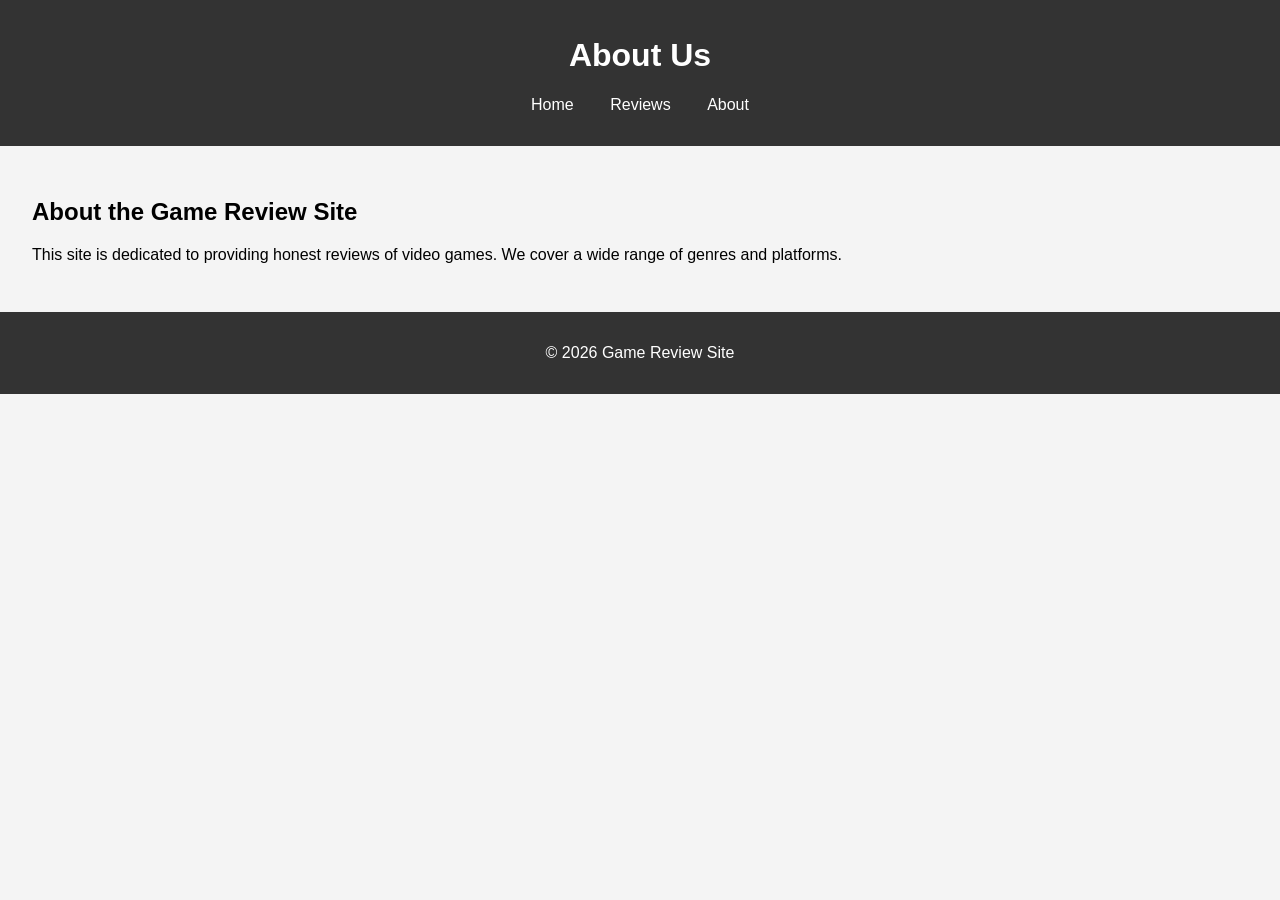
<file: about.html>
<!DOCTYPE html>
<html lang="en">
<head>
    <meta charset="UTF-8">
    <meta name="viewport" content="width=device-width, initial-scale=1.0">
    <title>About - Game Review Site</title>
    <link rel="stylesheet" href="style.css">
</head>
<body>
    <header>
        <h1>About Us</h1>
        <nav>
            <ul>
                <li><a href="index.html">Home</a></li>
                <li><a href="reviews.html">Reviews</a></li>
                <li><a href="about.html">About</a></li>
            </ul>
        </nav>
    </header>
    <main>
        <h2>About the Game Review Site</h2>
        <p>This site is dedicated to providing honest reviews of video games. We cover a wide range of genres and platforms.</p>
    </main>
    <footer>
        <p>&copy; 2026 Game Review Site</p>
    </footer>
    <script src="script.js"></script>
</body>
</html>
</file>
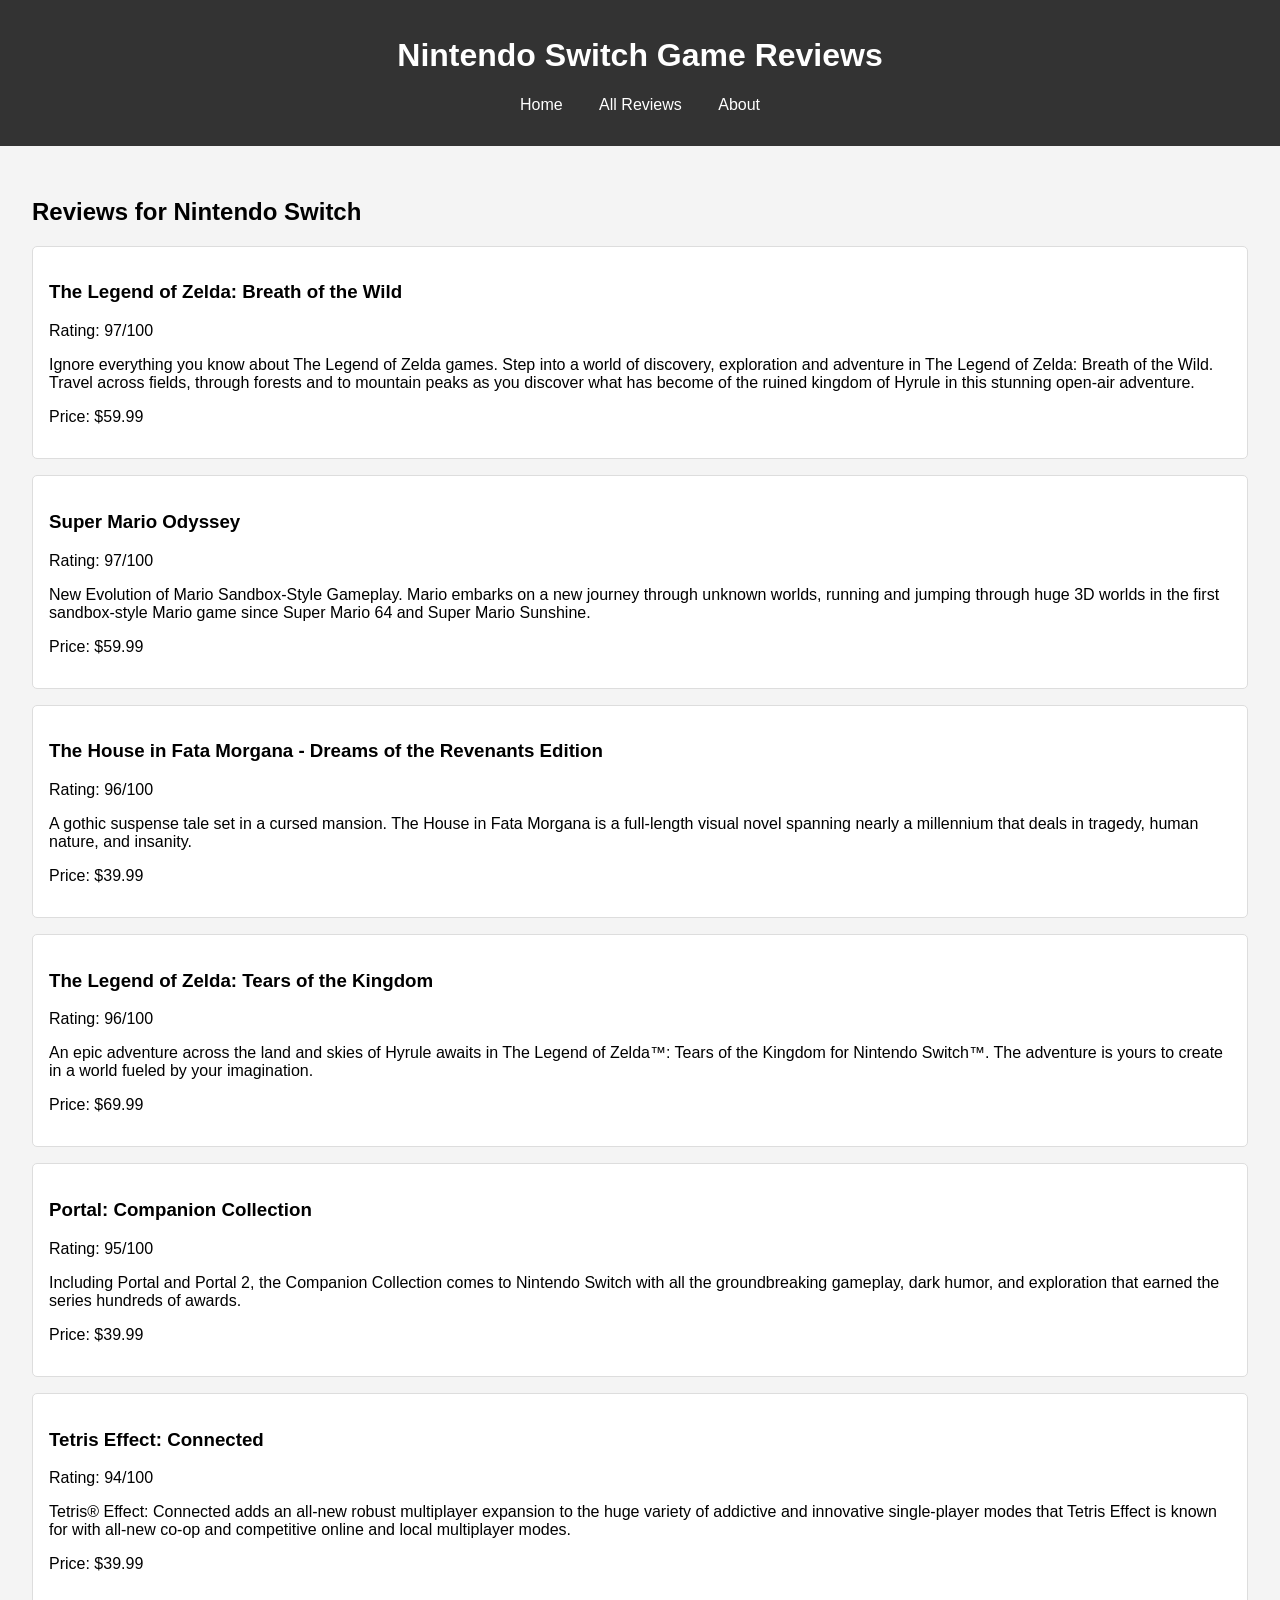
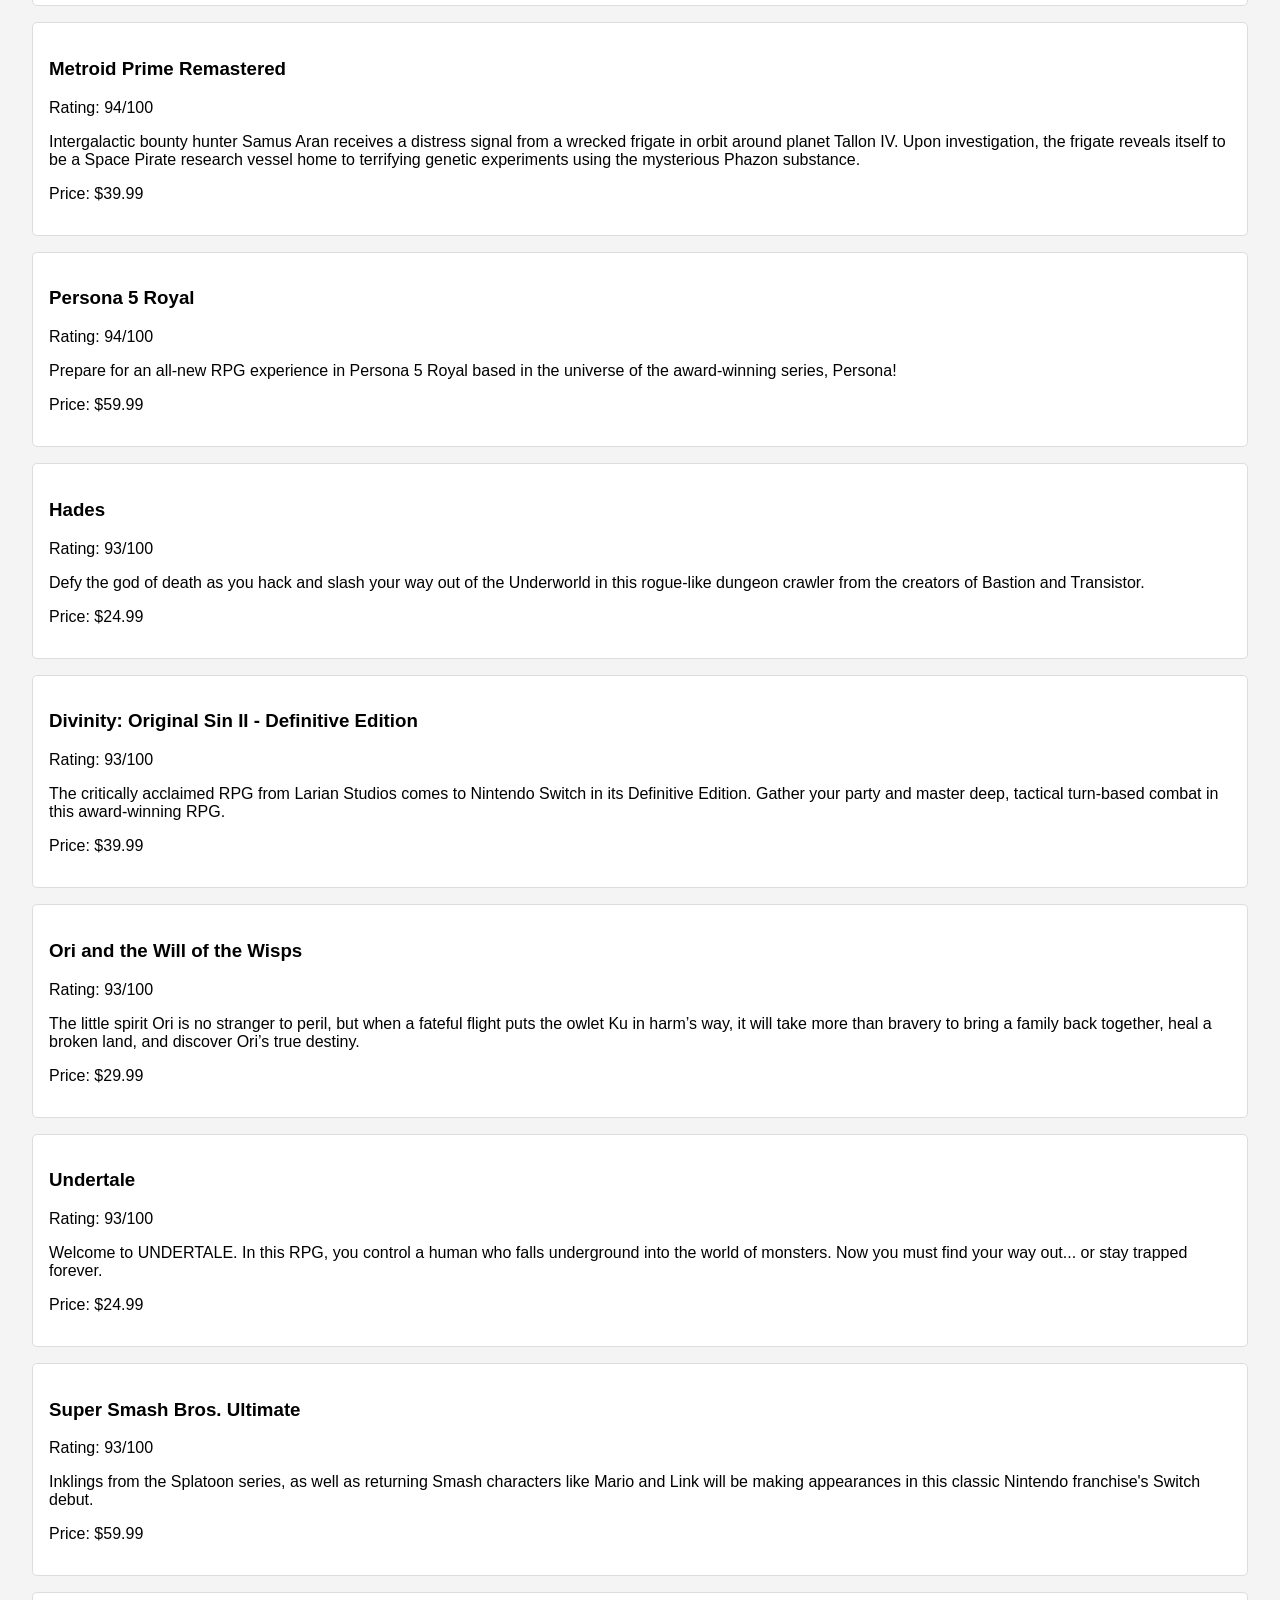
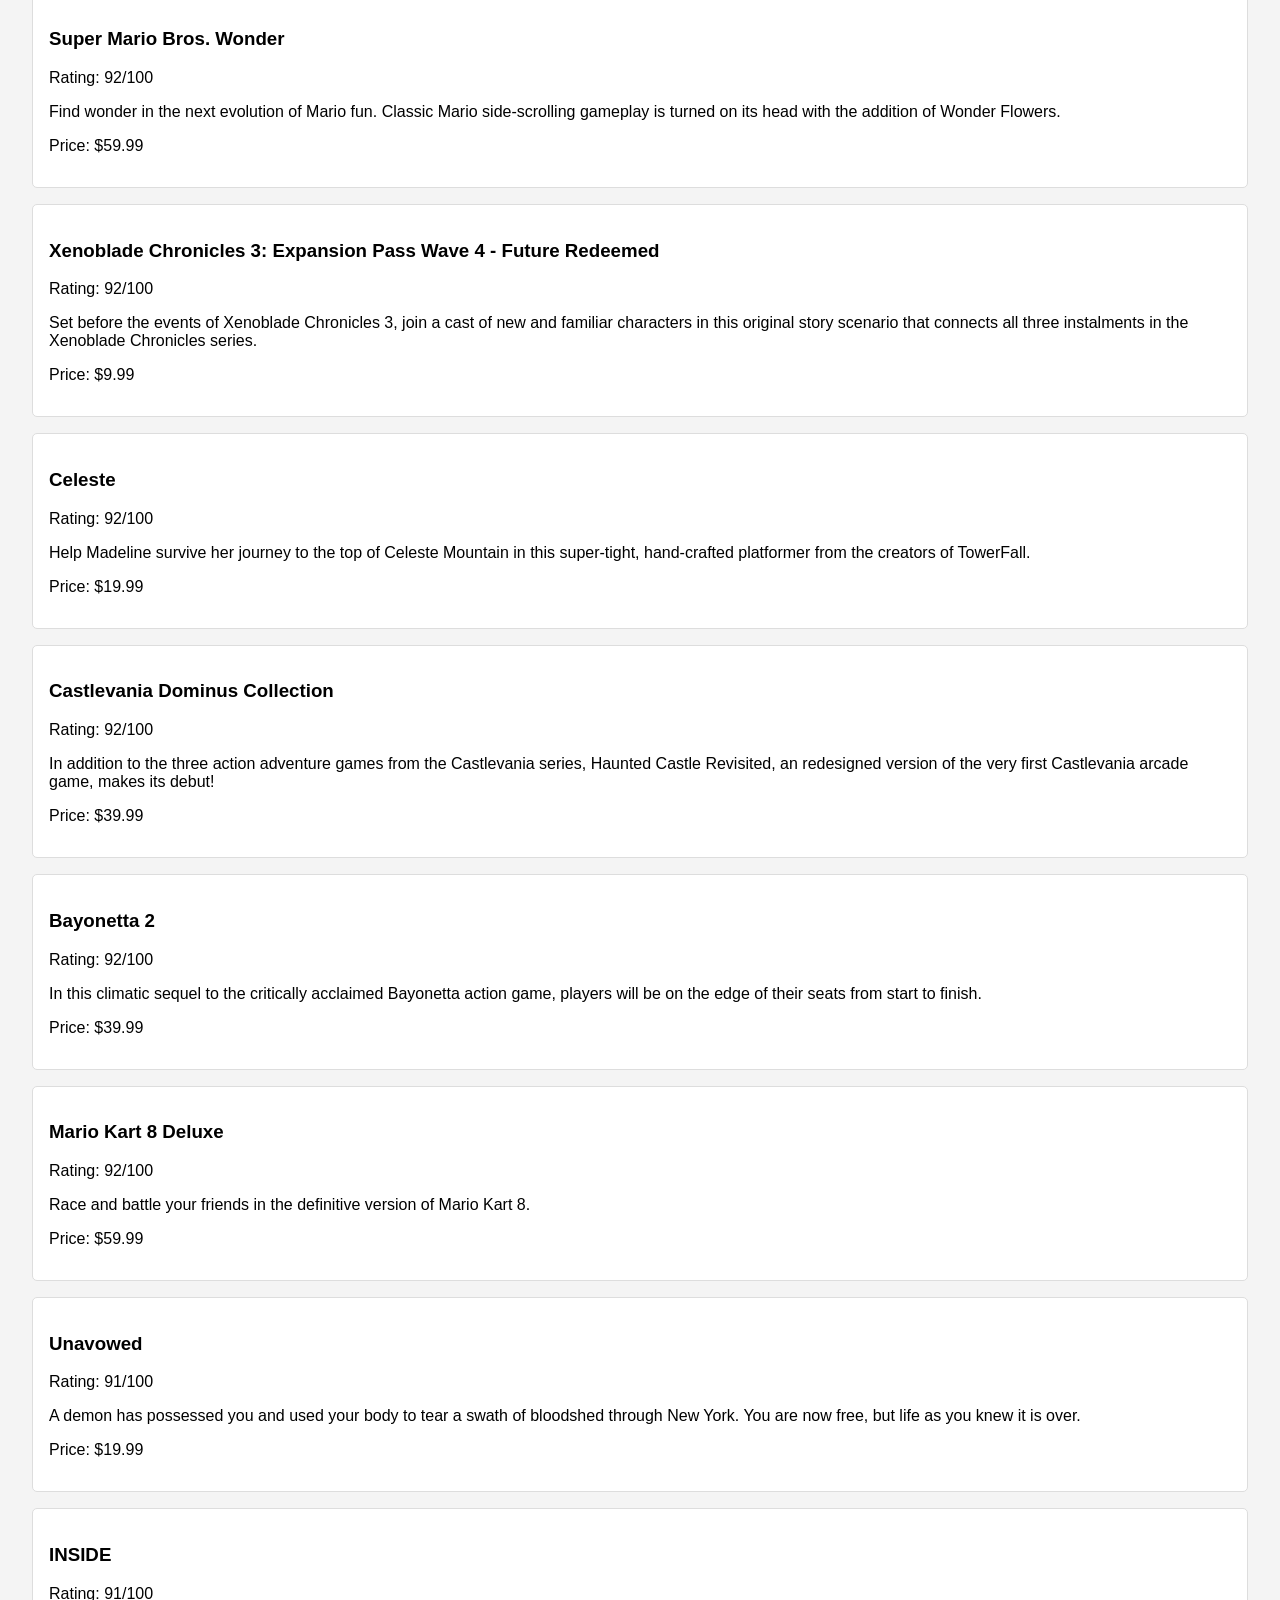
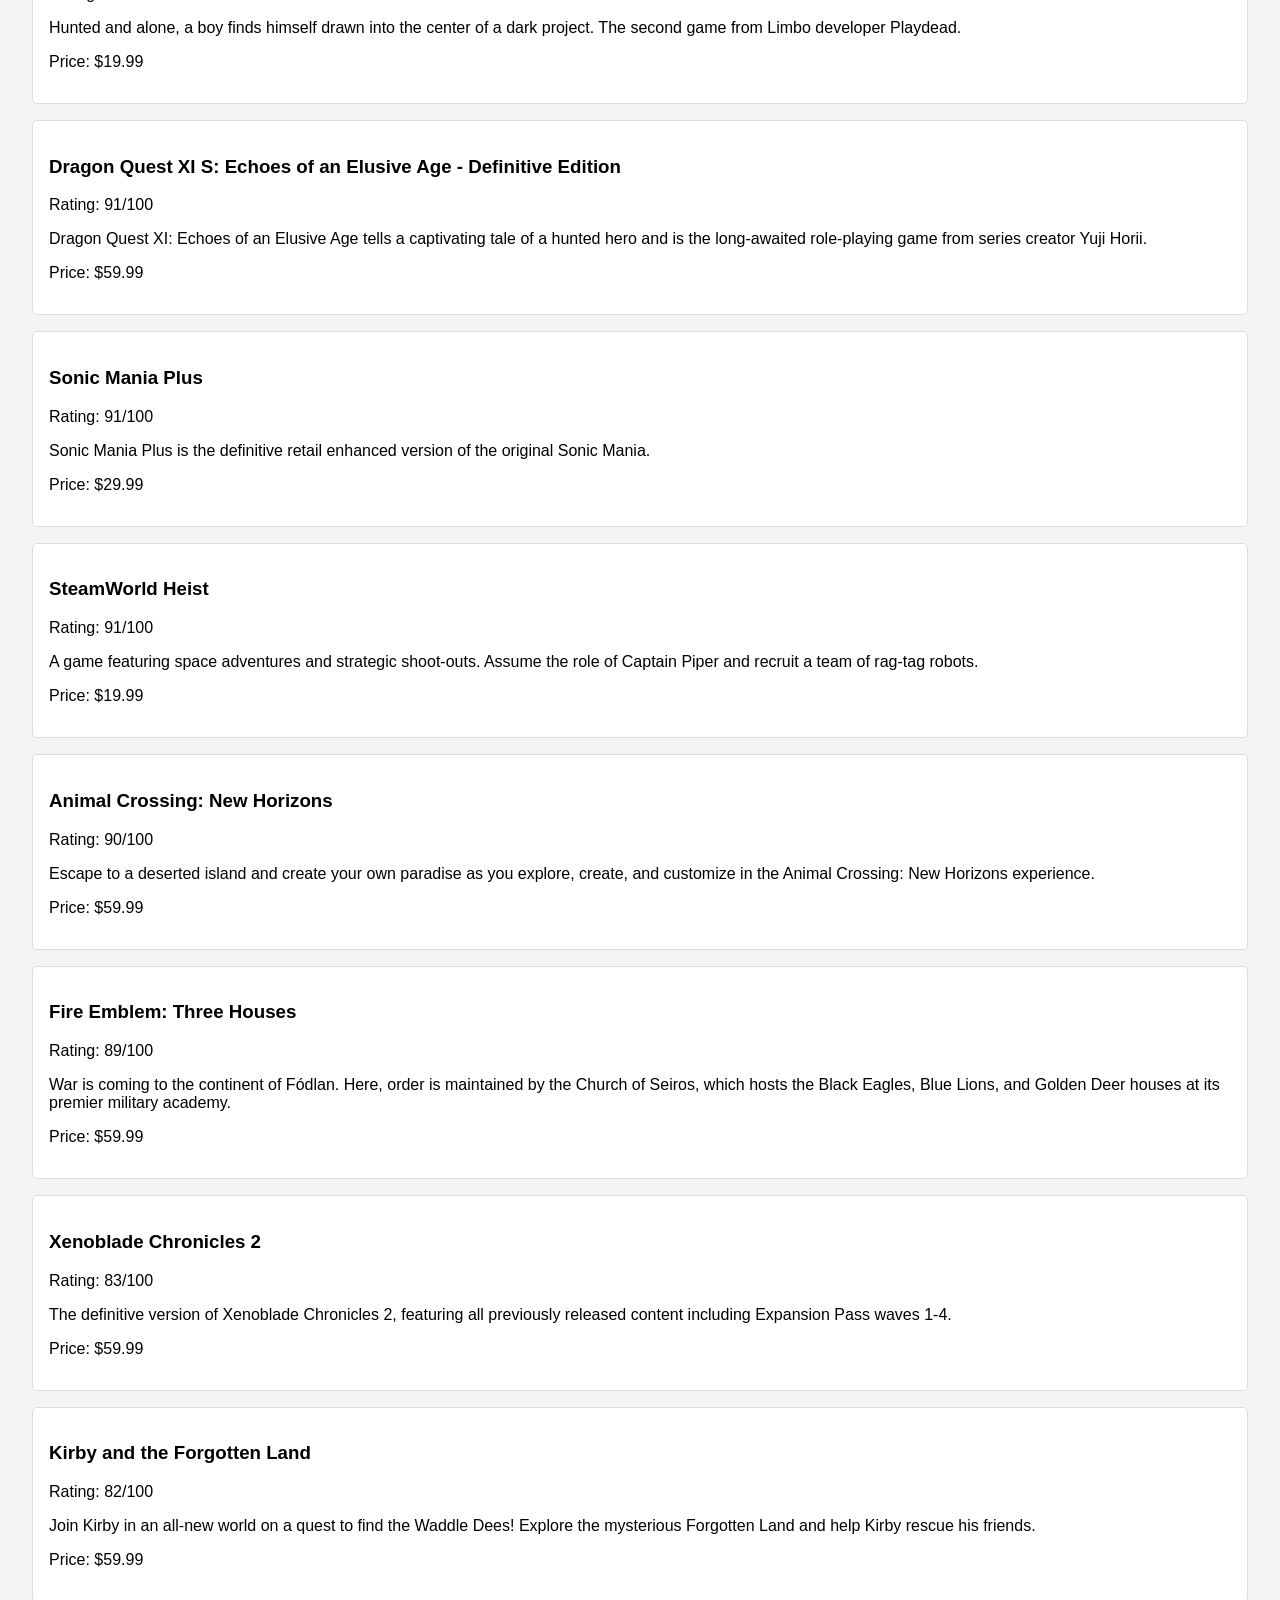
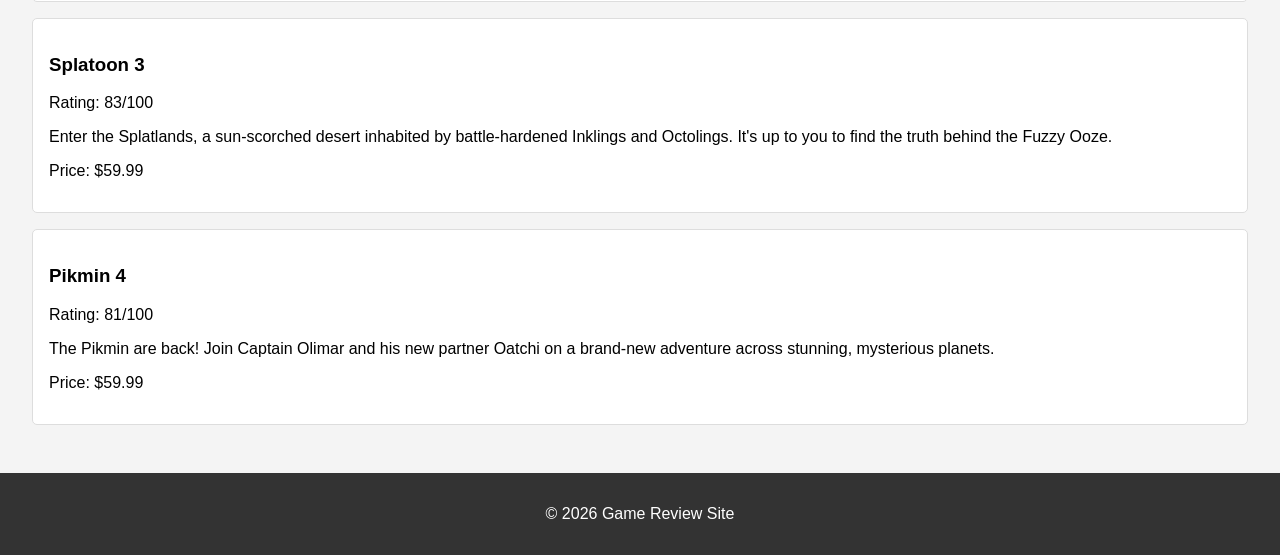
<file: nintendoswitch.html>
﻿<!DOCTYPE html>
<html lang="en">
<head>
    <meta charset="UTF-8">
    <meta name="viewport" content="width=device-width, initial-scale=1.0">
    <title>Nintendo Switch Reviews - Game Review Site</title>
    <link rel="stylesheet" href="style.css">
</head>
<body>
    <header>
        <h1>Nintendo Switch Game Reviews</h1>
        <nav>
            <ul>
                <li><a href="index.html">Home</a></li>
                <li><a href="reviews.html">All Reviews</a></li>
                <li><a href="about.html">About</a></li>
            </ul>
        </nav>
    </header>
    <main>
        <h2>Reviews for Nintendo Switch</h2>
<div class="review-card">
<h3>The Legend of Zelda: Breath of the Wild</h3>
<p>Rating: 97/100</p>
<p>Ignore everything you know about The Legend of Zelda games. Step into a world of discovery, exploration and adventure in The Legend of Zelda: Breath of the Wild. Travel across fields, through forests and to mountain peaks as you discover what has become of the ruined kingdom of Hyrule in this stunning open-air adventure.</p>
<p>Price: $59.99</p>
</div>
<div class="review-card">
<h3>Super Mario Odyssey</h3>
<p>Rating: 97/100</p>
<p>New Evolution of Mario Sandbox-Style Gameplay. Mario embarks on a new journey through unknown worlds, running and jumping through huge 3D worlds in the first sandbox-style Mario game since Super Mario 64 and Super Mario Sunshine.</p>
<p>Price: $59.99</p>
</div>
<div class="review-card">
<h3>The House in Fata Morgana - Dreams of the Revenants Edition</h3>
<p>Rating: 96/100</p>
<p>A gothic suspense tale set in a cursed mansion. The House in Fata Morgana is a full-length visual novel spanning nearly a millennium that deals in tragedy, human nature, and insanity.</p>
<p>Price: $39.99</p>
</div>
<div class="review-card">
<h3>The Legend of Zelda: Tears of the Kingdom</h3>
<p>Rating: 96/100</p>
<p>An epic adventure across the land and skies of Hyrule awaits in The Legend of Zelda™: Tears of the Kingdom for Nintendo Switch™. The adventure is yours to create in a world fueled by your imagination.</p>
<p>Price: $69.99</p>
</div>
<div class="review-card">
<h3>Portal: Companion Collection</h3>
<p>Rating: 95/100</p>
<p>Including Portal and Portal 2, the Companion Collection comes to Nintendo Switch with all the groundbreaking gameplay, dark humor, and exploration that earned the series hundreds of awards.</p>
<p>Price: $39.99</p>
</div>
<div class="review-card">
<h3>Tetris Effect: Connected</h3>
<p>Rating: 94/100</p>
<p>Tetris® Effect: Connected adds an all-new robust multiplayer expansion to the huge variety of addictive and innovative single-player modes that Tetris Effect is known for with all-new co-op and competitive online and local multiplayer modes.</p>
<p>Price: $39.99</p>
</div>
<div class="review-card">
<h3>Metroid Prime Remastered</h3>
<p>Rating: 94/100</p>
<p>Intergalactic bounty hunter Samus Aran receives a distress signal from a wrecked frigate in orbit around planet Tallon IV. Upon investigation, the frigate reveals itself to be a Space Pirate research vessel home to terrifying genetic experiments using the mysterious Phazon substance.</p>
<p>Price: $39.99</p>
</div>
<div class="review-card">
<h3>Persona 5 Royal</h3>
<p>Rating: 94/100</p>
<p>Prepare for an all-new RPG experience in Persona 5 Royal based in the universe of the award-winning series, Persona!</p>
<p>Price: $59.99</p>
</div>
<div class="review-card">
<h3>Hades</h3>
<p>Rating: 93/100</p>
<p>Defy the god of death as you hack and slash your way out of the Underworld in this rogue-like dungeon crawler from the creators of Bastion and Transistor.</p>
<p>Price: $24.99</p>
</div>
<div class="review-card">
<h3>Divinity: Original Sin II - Definitive Edition</h3>
<p>Rating: 93/100</p>
<p>The critically acclaimed RPG from Larian Studios comes to Nintendo Switch in its Definitive Edition. Gather your party and master deep, tactical turn-based combat in this award-winning RPG.</p>
<p>Price: $39.99</p>
</div>
<div class="review-card">
<h3>Ori and the Will of the Wisps</h3>
<p>Rating: 93/100</p>
<p>The little spirit Ori is no stranger to peril, but when a fateful flight puts the owlet Ku in harm’s way, it will take more than bravery to bring a family back together, heal a broken land, and discover Ori’s true destiny.</p>
<p>Price: $29.99</p>
</div>
<div class="review-card">
<h3>Undertale</h3>
<p>Rating: 93/100</p>
<p>Welcome to UNDERTALE. In this RPG, you control a human who falls underground into the world of monsters. Now you must find your way out... or stay trapped forever.</p>
<p>Price: $24.99</p>
</div>
<div class="review-card">
<h3>Super Smash Bros. Ultimate</h3>
<p>Rating: 93/100</p>
<p>Inklings from the Splatoon series, as well as returning Smash characters like Mario and Link will be making appearances in this classic Nintendo franchise's Switch debut.</p>
<p>Price: $59.99</p>
</div>
<div class="review-card">
<h3>Super Mario Bros. Wonder</h3>
<p>Rating: 92/100</p>
<p>Find wonder in the next evolution of Mario fun. Classic Mario side-scrolling gameplay is turned on its head with the addition of Wonder Flowers.</p>
<p>Price: $59.99</p>
</div>
<div class="review-card">
<h3>Xenoblade Chronicles 3: Expansion Pass Wave 4 - Future Redeemed</h3>
<p>Rating: 92/100</p>
<p>Set before the events of Xenoblade Chronicles 3, join a cast of new and familiar characters in this original story scenario that connects all three instalments in the Xenoblade Chronicles series.</p>
<p>Price: $9.99</p>
</div>
<div class="review-card">
<h3>Celeste</h3>
<p>Rating: 92/100</p>
<p>Help Madeline survive her journey to the top of Celeste Mountain in this super-tight, hand-crafted platformer from the creators of TowerFall.</p>
<p>Price: $19.99</p>
</div>
<div class="review-card">
<h3>Castlevania Dominus Collection</h3>
<p>Rating: 92/100</p>
<p>In addition to the three action adventure games from the Castlevania series, Haunted Castle Revisited, an redesigned version of the very first Castlevania arcade game, makes its debut!</p>
<p>Price: $39.99</p>
</div>
<div class="review-card">
<h3>Bayonetta 2</h3>
<p>Rating: 92/100</p>
<p>In this climatic sequel to the critically acclaimed Bayonetta action game, players will be on the edge of their seats from start to finish.</p>
<p>Price: $39.99</p>
</div>
<div class="review-card">
<h3>Mario Kart 8 Deluxe</h3>
<p>Rating: 92/100</p>
<p>Race and battle your friends in the definitive version of Mario Kart 8.</p>
<p>Price: $59.99</p>
</div>
<div class="review-card">
<h3>Unavowed</h3>
<p>Rating: 91/100</p>
<p>A demon has possessed you and used your body to tear a swath of bloodshed through New York. You are now free, but life as you knew it is over.</p>
<p>Price: $19.99</p>
</div>
<div class="review-card">
<h3>INSIDE</h3>
<p>Rating: 91/100</p>
<p>Hunted and alone, a boy finds himself drawn into the center of a dark project. The second game from Limbo developer Playdead.</p>
<p>Price: $19.99</p>
</div>
<div class="review-card">
<h3>Dragon Quest XI S: Echoes of an Elusive Age - Definitive Edition</h3>
<p>Rating: 91/100</p>
<p>Dragon Quest XI: Echoes of an Elusive Age tells a captivating tale of a hunted hero and is the long-awaited role-playing game from series creator Yuji Horii.</p>
<p>Price: $59.99</p>
</div>
<div class="review-card">
<h3>Sonic Mania Plus</h3>
<p>Rating: 91/100</p>
<p>Sonic Mania Plus is the definitive retail enhanced version of the original Sonic Mania.</p>
<p>Price: $29.99</p>
</div>
<div class="review-card">
<h3>SteamWorld Heist</h3>
<p>Rating: 91/100</p>
<p>A game featuring space adventures and strategic shoot-outs. Assume the role of Captain Piper and recruit a team of rag-tag robots.</p>
<p>Price: $19.99</p>
</div>
<div class="review-card">
<h3>Animal Crossing: New Horizons</h3>
<p>Rating: 90/100</p>
<p>Escape to a deserted island and create your own paradise as you explore, create, and customize in the Animal Crossing: New Horizons experience.</p>
<p>Price: $59.99</p>
</div>
<div class="review-card">
<h3>Fire Emblem: Three Houses</h3>
<p>Rating: 89/100</p>
<p>War is coming to the continent of Fódlan. Here, order is maintained by the Church of Seiros, which hosts the Black Eagles, Blue Lions, and Golden Deer houses at its premier military academy.</p>
<p>Price: $59.99</p>
</div>
<div class="review-card">
<h3>Xenoblade Chronicles 2</h3>
<p>Rating: 83/100</p>
<p>The definitive version of Xenoblade Chronicles 2, featuring all previously released content including Expansion Pass waves 1-4.</p>
<p>Price: $59.99</p>
</div>
<div class="review-card">
<h3>Kirby and the Forgotten Land</h3>
<p>Rating: 82/100</p>
<p>Join Kirby in an all-new world on a quest to find the Waddle Dees! Explore the mysterious Forgotten Land and help Kirby rescue his friends.</p>
<p>Price: $59.99</p>
</div>
<div class="review-card">
<h3>Splatoon 3</h3>
<p>Rating: 83/100</p>
<p>Enter the Splatlands, a sun-scorched desert inhabited by battle-hardened Inklings and Octolings. It's up to you to find the truth behind the Fuzzy Ooze.</p>
<p>Price: $59.99</p>
</div>
<div class="review-card">
<h3>Pikmin 4</h3>
<p>Rating: 81/100</p>
<p>The Pikmin are back! Join Captain Olimar and his new partner Oatchi on a brand-new adventure across stunning, mysterious planets.</p>
<p>Price: $59.99</p>
</div>
    </main>
    <footer>
        <p>&copy; 2026 Game Review Site</p>
    </footer>
    <script src="script.js"></script>
</body>
</html>
</file>
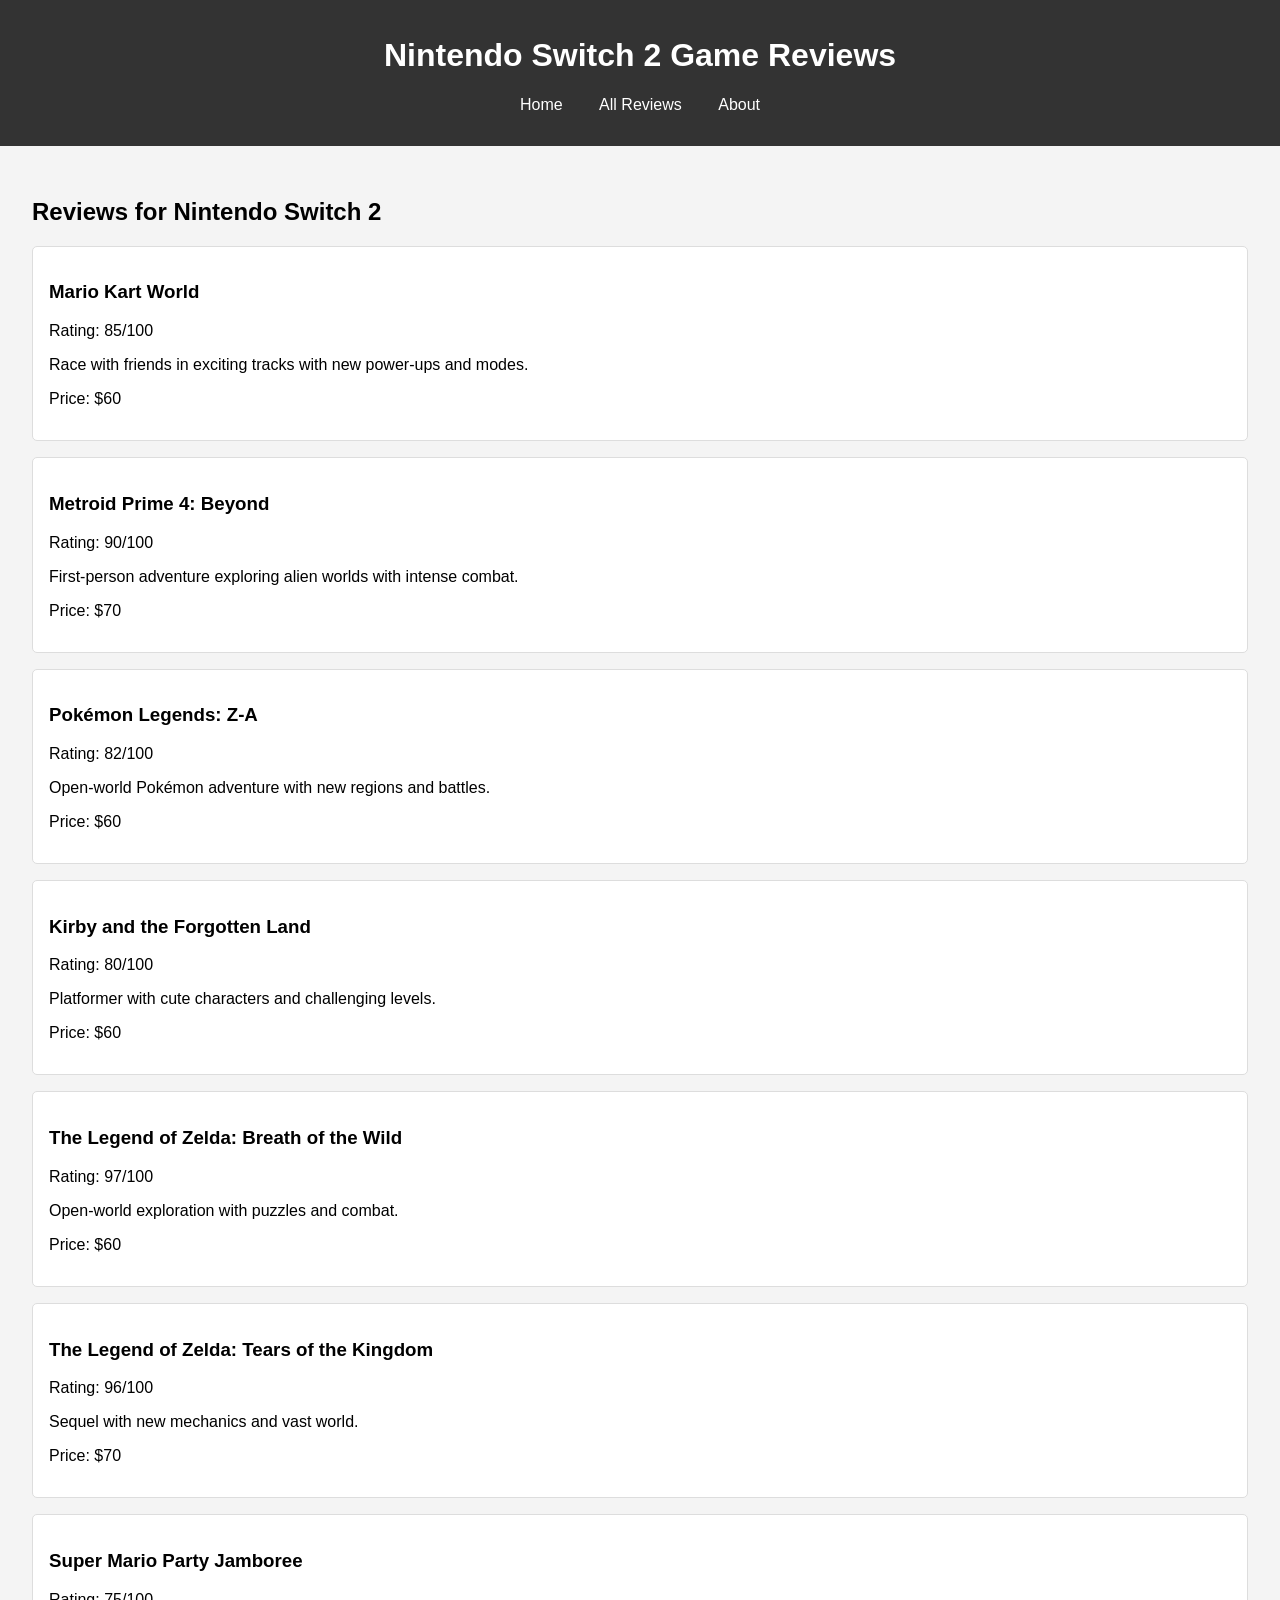
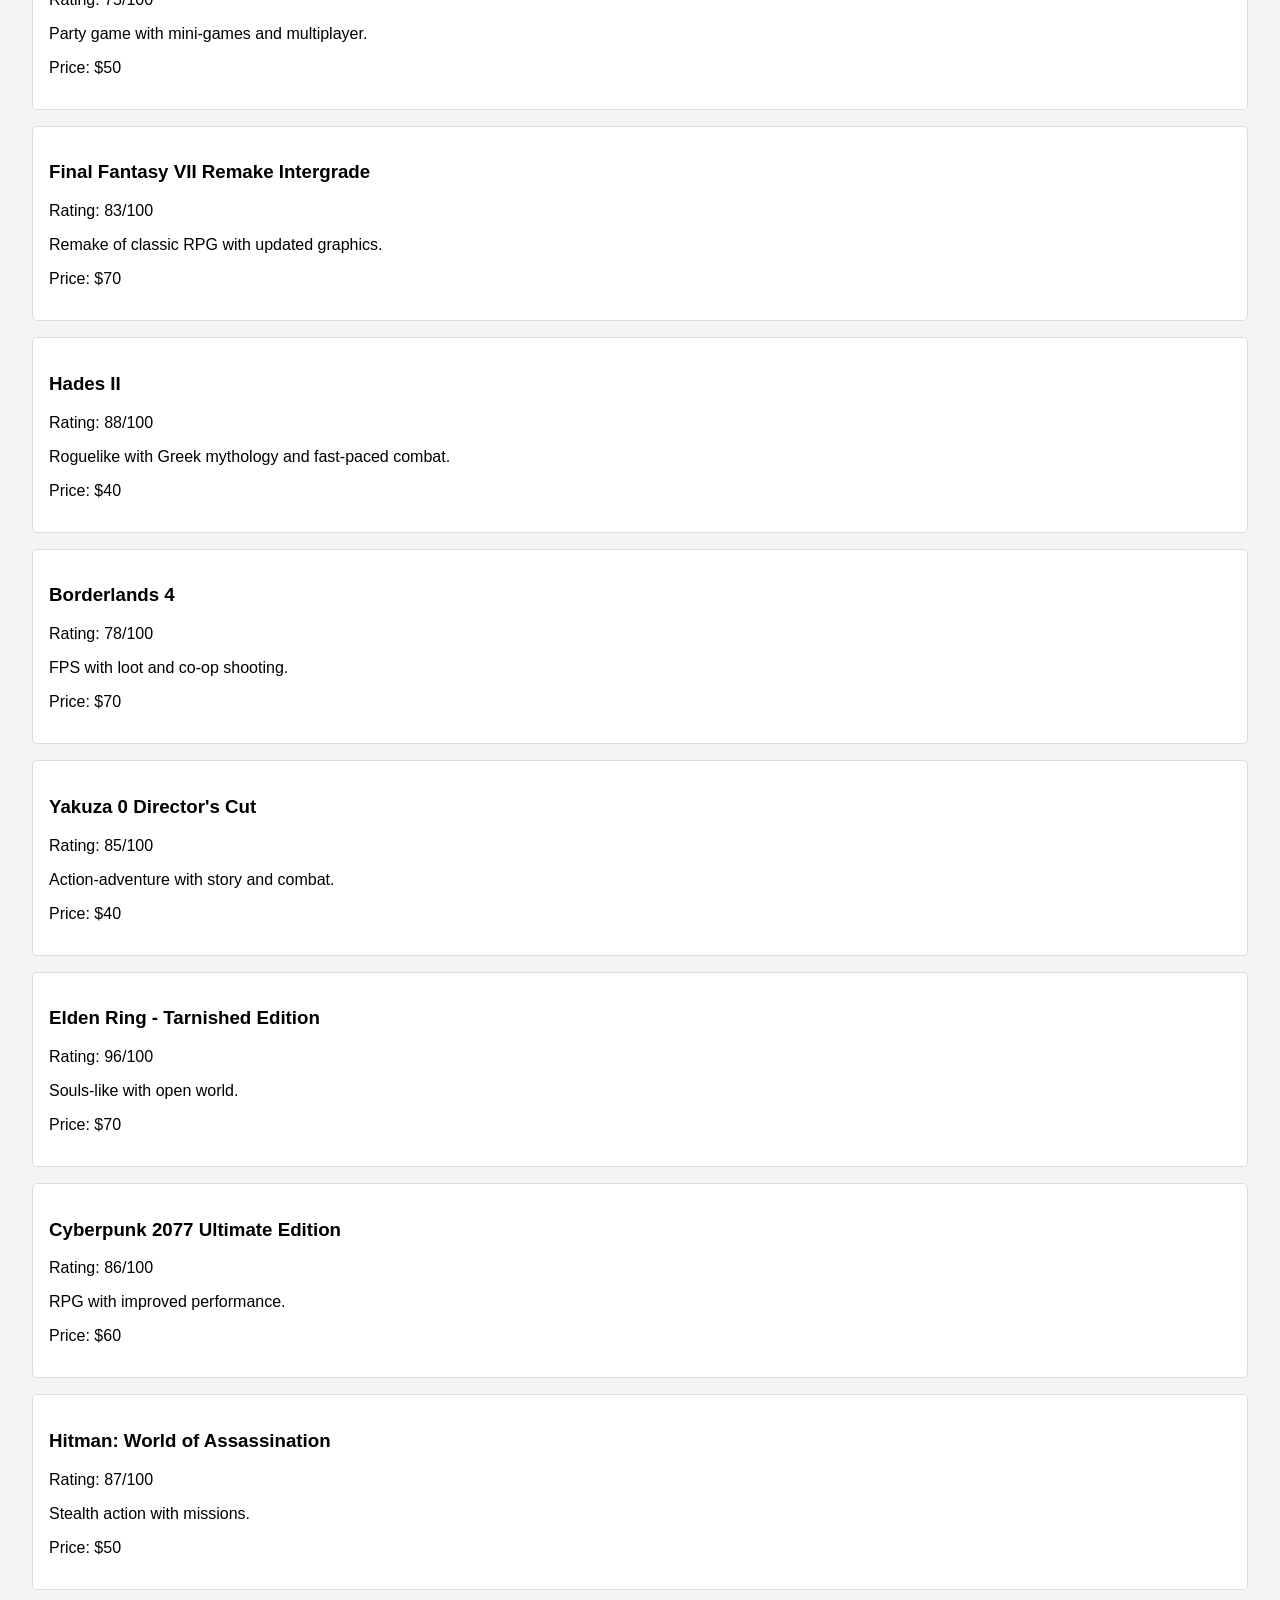
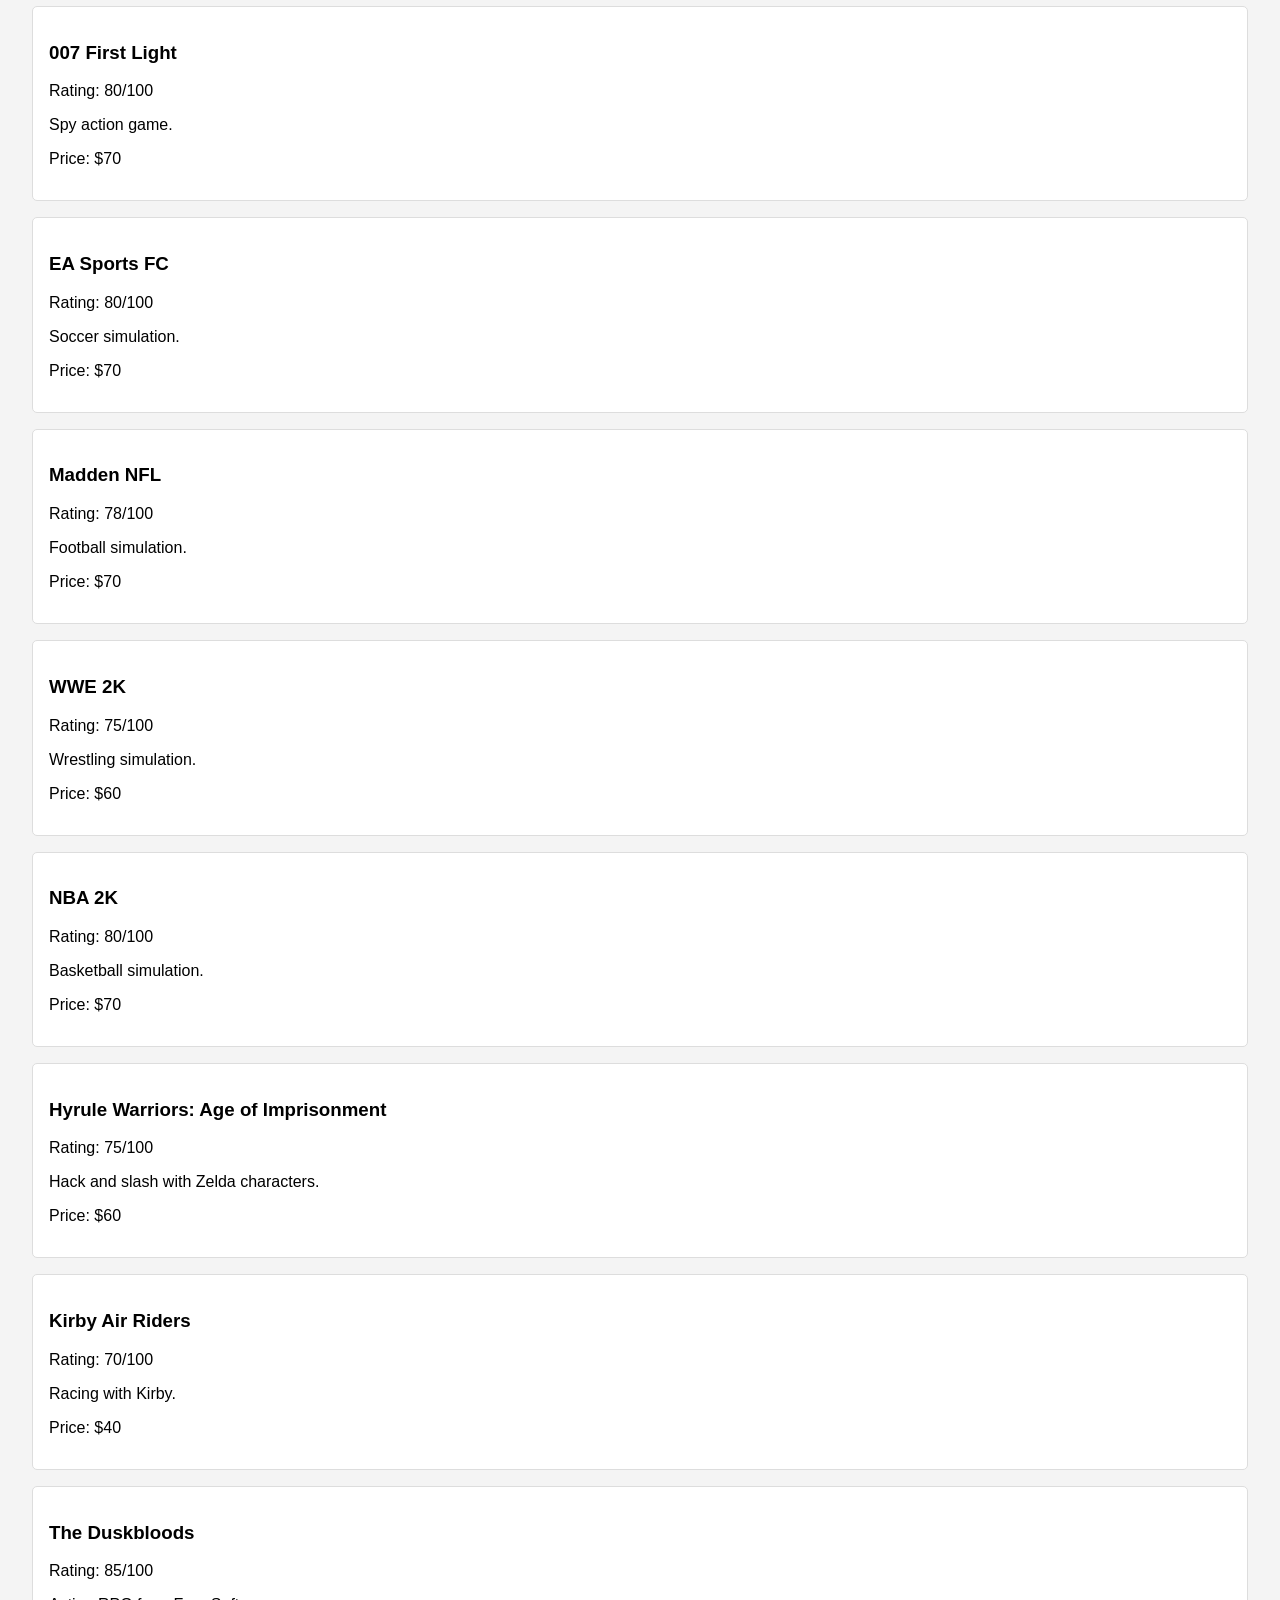
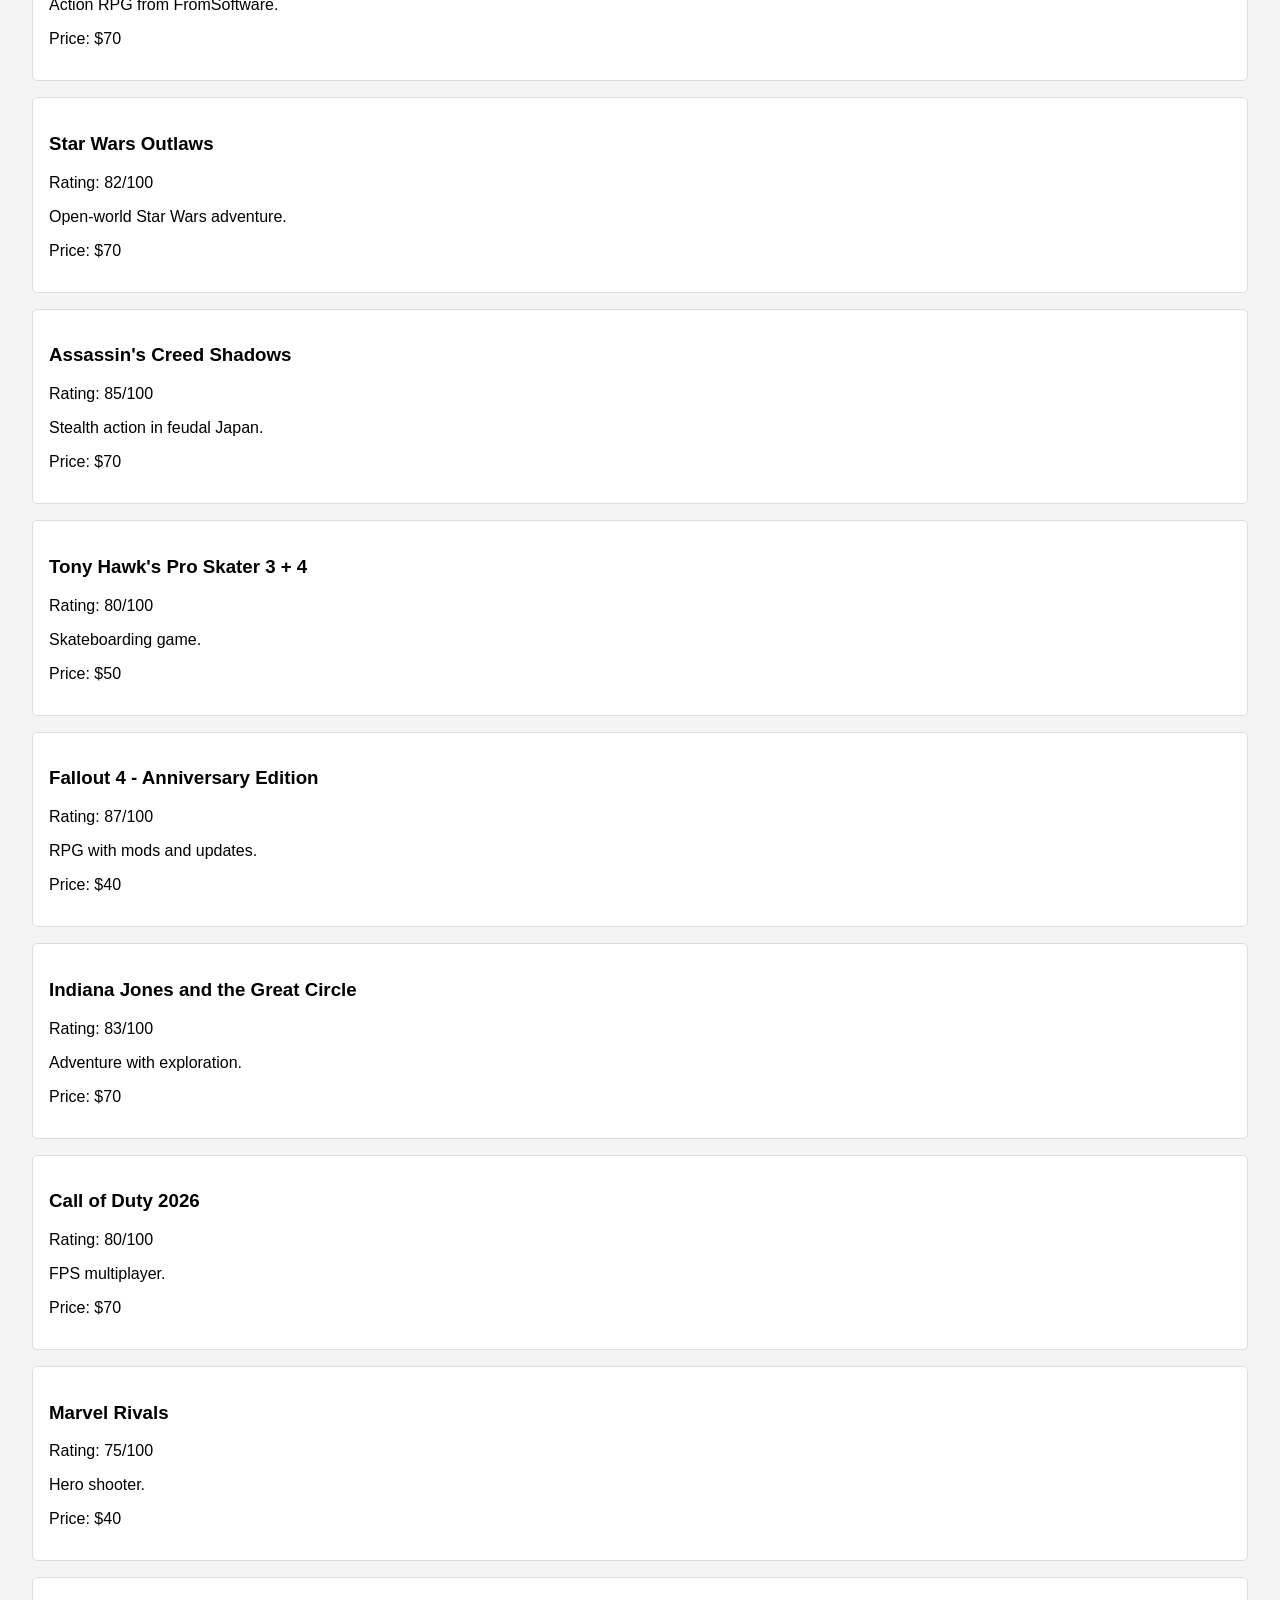
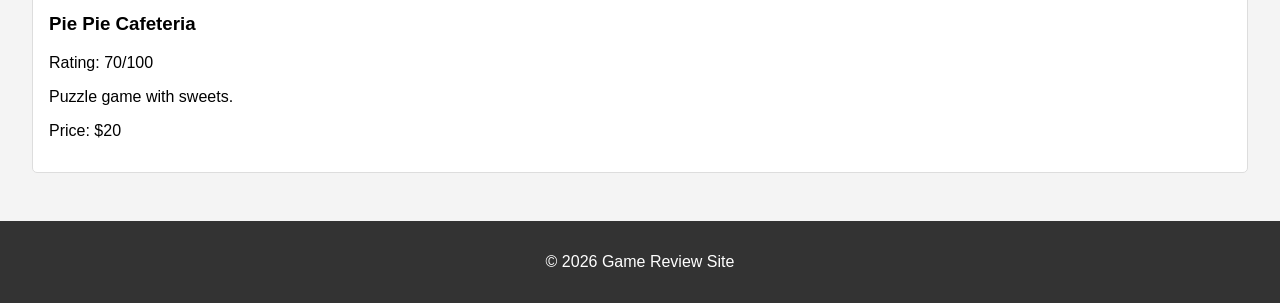
<file: nintendoswitch2.html>
﻿<!DOCTYPE html>
<html lang="en">
<head>
    <meta charset="UTF-8">
    <meta name="viewport" content="width=device-width, initial-scale=1.0">
    <title>Nintendo Switch 2 Reviews - Game Review Site</title>
    <link rel="stylesheet" href="style.css">
</head>
<body>
    <header>
        <h1>Nintendo Switch 2 Game Reviews</h1>
        <nav>
            <ul>
                <li><a href="index.html">Home</a></li>
                <li><a href="reviews.html">All Reviews</a></li>
                <li><a href="about.html">About</a></li>
            </ul>
        </nav>
    </header>
    <main>
        <h2>Reviews for Nintendo Switch 2</h2>
        <div class="review-card">
            <h3>Mario Kart World</h3>
            <p>Rating: 85/100</p>
            <p>Race with friends in exciting tracks with new power-ups and modes.</p>
            <p>Price: $60</p>
        </div>
        <div class="review-card">
            <h3>Metroid Prime 4: Beyond</h3>
            <p>Rating: 90/100</p>
            <p>First-person adventure exploring alien worlds with intense combat.</p>
            <p>Price: $70</p>
        </div>
        <div class="review-card">
            <h3>Pokémon Legends: Z-A</h3>
            <p>Rating: 82/100</p>
            <p>Open-world Pokémon adventure with new regions and battles.</p>
            <p>Price: $60</p>
        </div>
        <div class="review-card">
            <h3>Kirby and the Forgotten Land</h3>
            <p>Rating: 80/100</p>
            <p>Platformer with cute characters and challenging levels.</p>
            <p>Price: $60</p>
        </div>
        <div class="review-card">
            <h3>The Legend of Zelda: Breath of the Wild</h3>
            <p>Rating: 97/100</p>
            <p>Open-world exploration with puzzles and combat.</p>
            <p>Price: $60</p>
        </div>
        <div class="review-card">
            <h3>The Legend of Zelda: Tears of the Kingdom</h3>
            <p>Rating: 96/100</p>
            <p>Sequel with new mechanics and vast world.</p>
            <p>Price: $70</p>
        </div>
        <div class="review-card">
            <h3>Super Mario Party Jamboree</h3>
            <p>Rating: 75/100</p>
            <p>Party game with mini-games and multiplayer.</p>
            <p>Price: $50</p>
        </div>
        <div class="review-card">
            <h3>Final Fantasy VII Remake Intergrade</h3>
            <p>Rating: 83/100</p>
            <p>Remake of classic RPG with updated graphics.</p>
            <p>Price: $70</p>
        </div>
        <div class="review-card">
            <h3>Hades II</h3>
            <p>Rating: 88/100</p>
            <p>Roguelike with Greek mythology and fast-paced combat.</p>
            <p>Price: $40</p>
        </div>
        <div class="review-card">
            <h3>Borderlands 4</h3>
            <p>Rating: 78/100</p>
            <p>FPS with loot and co-op shooting.</p>
            <p>Price: $70</p>
        </div>
        <div class="review-card">
            <h3>Yakuza 0 Director's Cut</h3>
            <p>Rating: 85/100</p>
            <p>Action-adventure with story and combat.</p>
            <p>Price: $40</p>
        </div>
        <div class="review-card">
            <h3>Elden Ring - Tarnished Edition</h3>
            <p>Rating: 96/100</p>
            <p>Souls-like with open world.</p>
            <p>Price: $70</p>
        </div>
        <div class="review-card">
            <h3>Cyberpunk 2077 Ultimate Edition</h3>
            <p>Rating: 86/100</p>
            <p>RPG with improved performance.</p>
            <p>Price: $60</p>
        </div>
        <div class="review-card">
            <h3>Hitman: World of Assassination</h3>
            <p>Rating: 87/100</p>
            <p>Stealth action with missions.</p>
            <p>Price: $50</p>
        </div>
        <div class="review-card">
            <h3>007 First Light</h3>
            <p>Rating: 80/100</p>
            <p>Spy action game.</p>
            <p>Price: $70</p>
        </div>
        <div class="review-card">
            <h3>EA Sports FC</h3>
            <p>Rating: 80/100</p>
            <p>Soccer simulation.</p>
            <p>Price: $70</p>
        </div>
        <div class="review-card">
            <h3>Madden NFL</h3>
            <p>Rating: 78/100</p>
            <p>Football simulation.</p>
            <p>Price: $70</p>
        </div>
        <div class="review-card">
            <h3>WWE 2K</h3>
            <p>Rating: 75/100</p>
            <p>Wrestling simulation.</p>
            <p>Price: $60</p>
        </div>
        <div class="review-card">
            <h3>NBA 2K</h3>
            <p>Rating: 80/100</p>
            <p>Basketball simulation.</p>
            <p>Price: $70</p>
        </div>
        <div class="review-card">
            <h3>Hyrule Warriors: Age of Imprisonment</h3>
            <p>Rating: 75/100</p>
            <p>Hack and slash with Zelda characters.</p>
            <p>Price: $60</p>
        </div>
        <div class="review-card">
            <h3>Kirby Air Riders</h3>
            <p>Rating: 70/100</p>
            <p>Racing with Kirby.</p>
            <p>Price: $40</p>
        </div>
        <div class="review-card">
            <h3>The Duskbloods</h3>
            <p>Rating: 85/100</p>
            <p>Action RPG from FromSoftware.</p>
            <p>Price: $70</p>
        </div>
        <div class="review-card">
            <h3>Star Wars Outlaws</h3>
            <p>Rating: 82/100</p>
            <p>Open-world Star Wars adventure.</p>
            <p>Price: $70</p>
        </div>
        <div class="review-card">
            <h3>Assassin's Creed Shadows</h3>
            <p>Rating: 85/100</p>
            <p>Stealth action in feudal Japan.</p>
            <p>Price: $70</p>
        </div>
        <div class="review-card">
            <h3>Tony Hawk's Pro Skater 3 + 4</h3>
            <p>Rating: 80/100</p>
            <p>Skateboarding game.</p>
            <p>Price: $50</p>
        </div>
        <div class="review-card">
            <h3>Fallout 4 - Anniversary Edition</h3>
            <p>Rating: 87/100</p>
            <p>RPG with mods and updates.</p>
            <p>Price: $40</p>
        </div>
        <div class="review-card">
            <h3>Indiana Jones and the Great Circle</h3>
            <p>Rating: 83/100</p>
            <p>Adventure with exploration.</p>
            <p>Price: $70</p>
        </div>
        <div class="review-card">
            <h3>Call of Duty 2026</h3>
            <p>Rating: 80/100</p>
            <p>FPS multiplayer.</p>
            <p>Price: $70</p>
        </div>
        <div class="review-card">
            <h3>Marvel Rivals</h3>
            <p>Rating: 75/100</p>
            <p>Hero shooter.</p>
            <p>Price: $40</p>
        </div>
        <div class="review-card">
            <h3>Pie Pie Cafeteria</h3>
            <p>Rating: 70/100</p>
            <p>Puzzle game with sweets.</p>
            <p>Price: $20</p>
        </div>
    </main>
    <footer>
        <p>&copy; 2026 Game Review Site</p>
    </footer>
    <script src="script.js"></script>
</body>
</html>
</file>
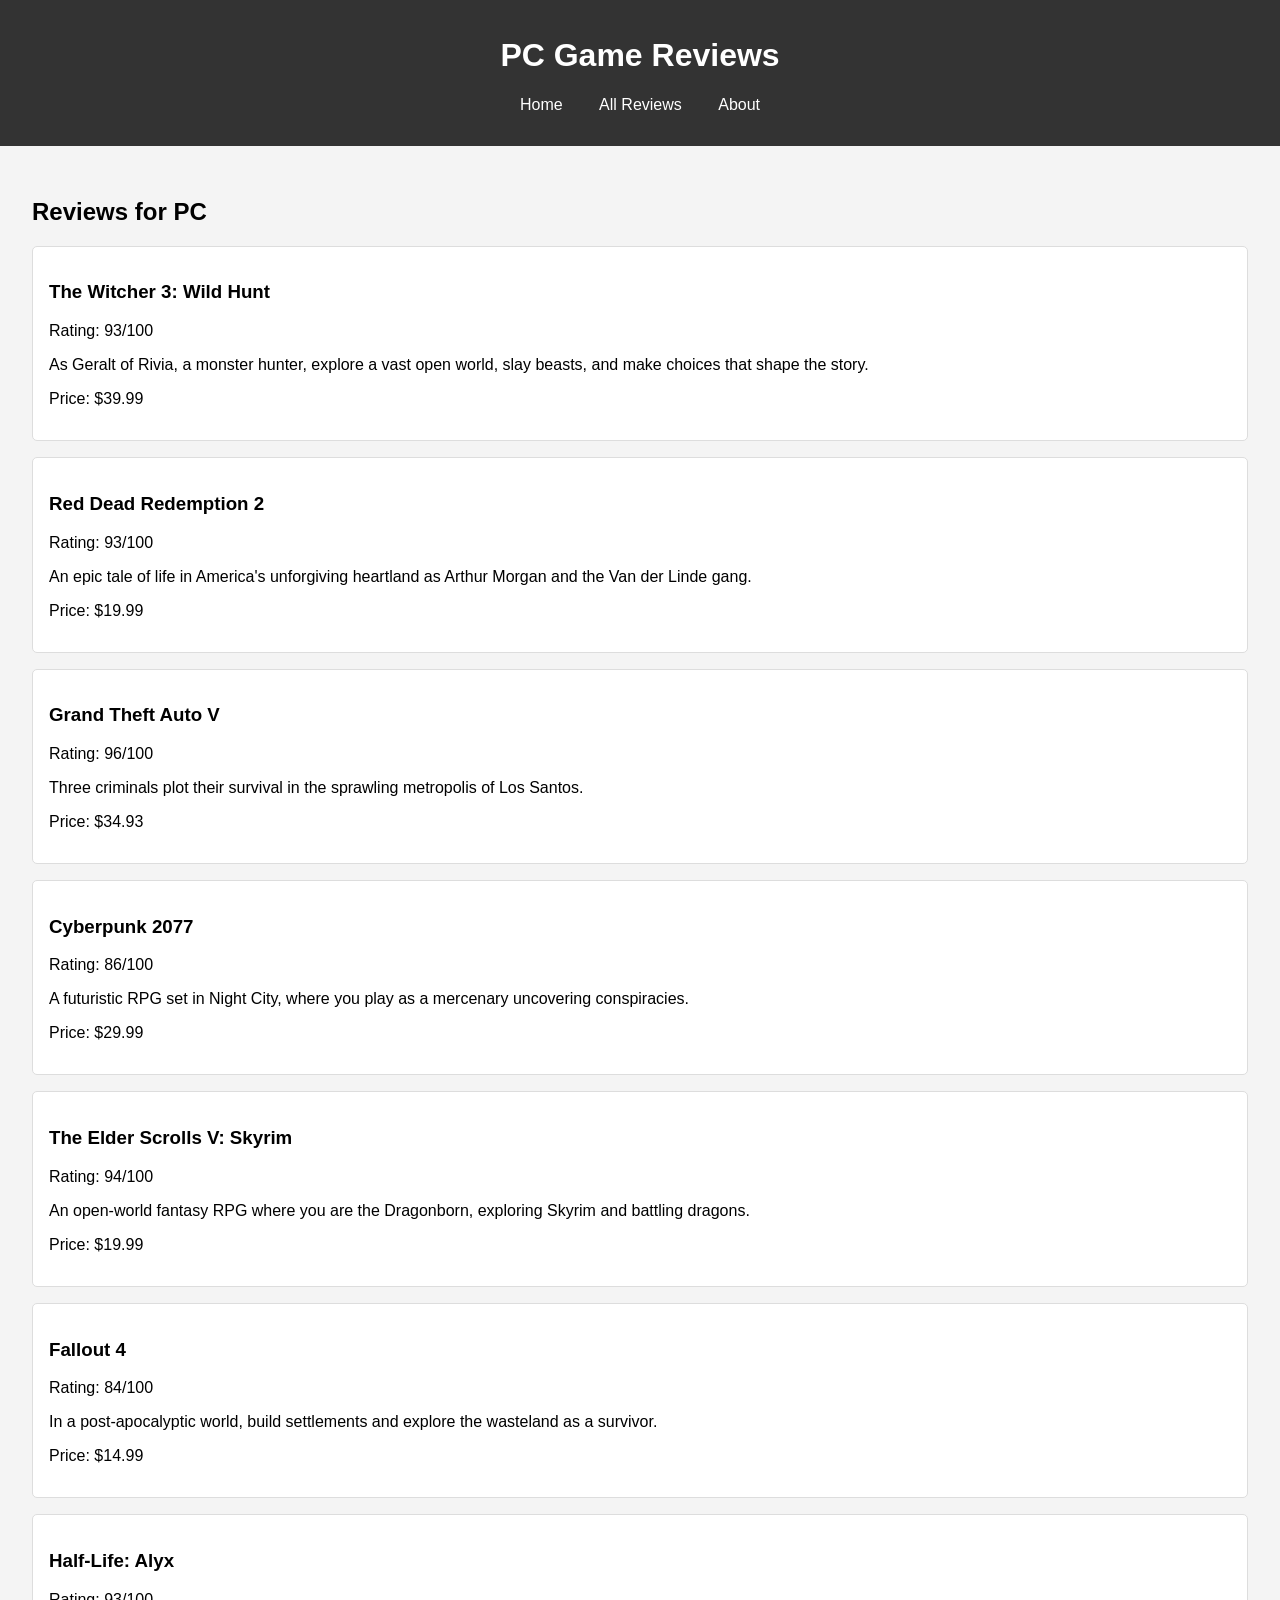
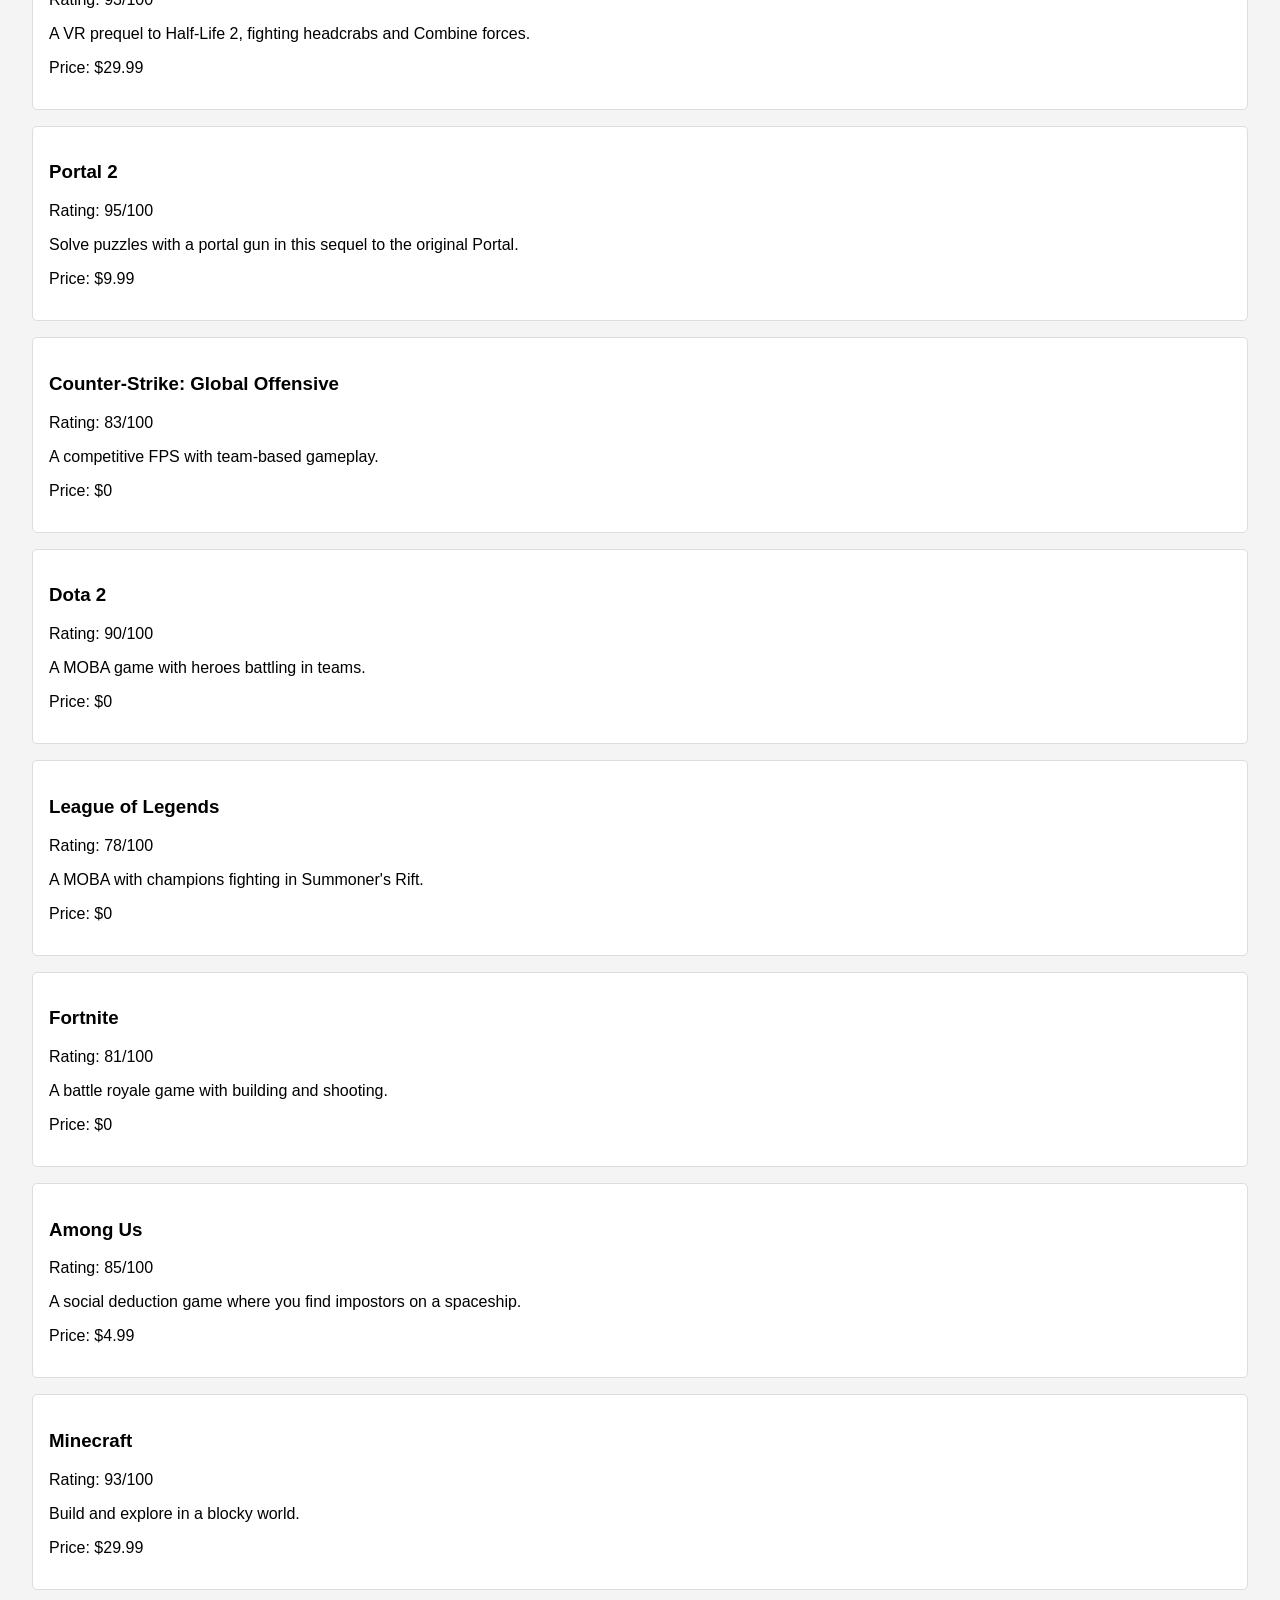
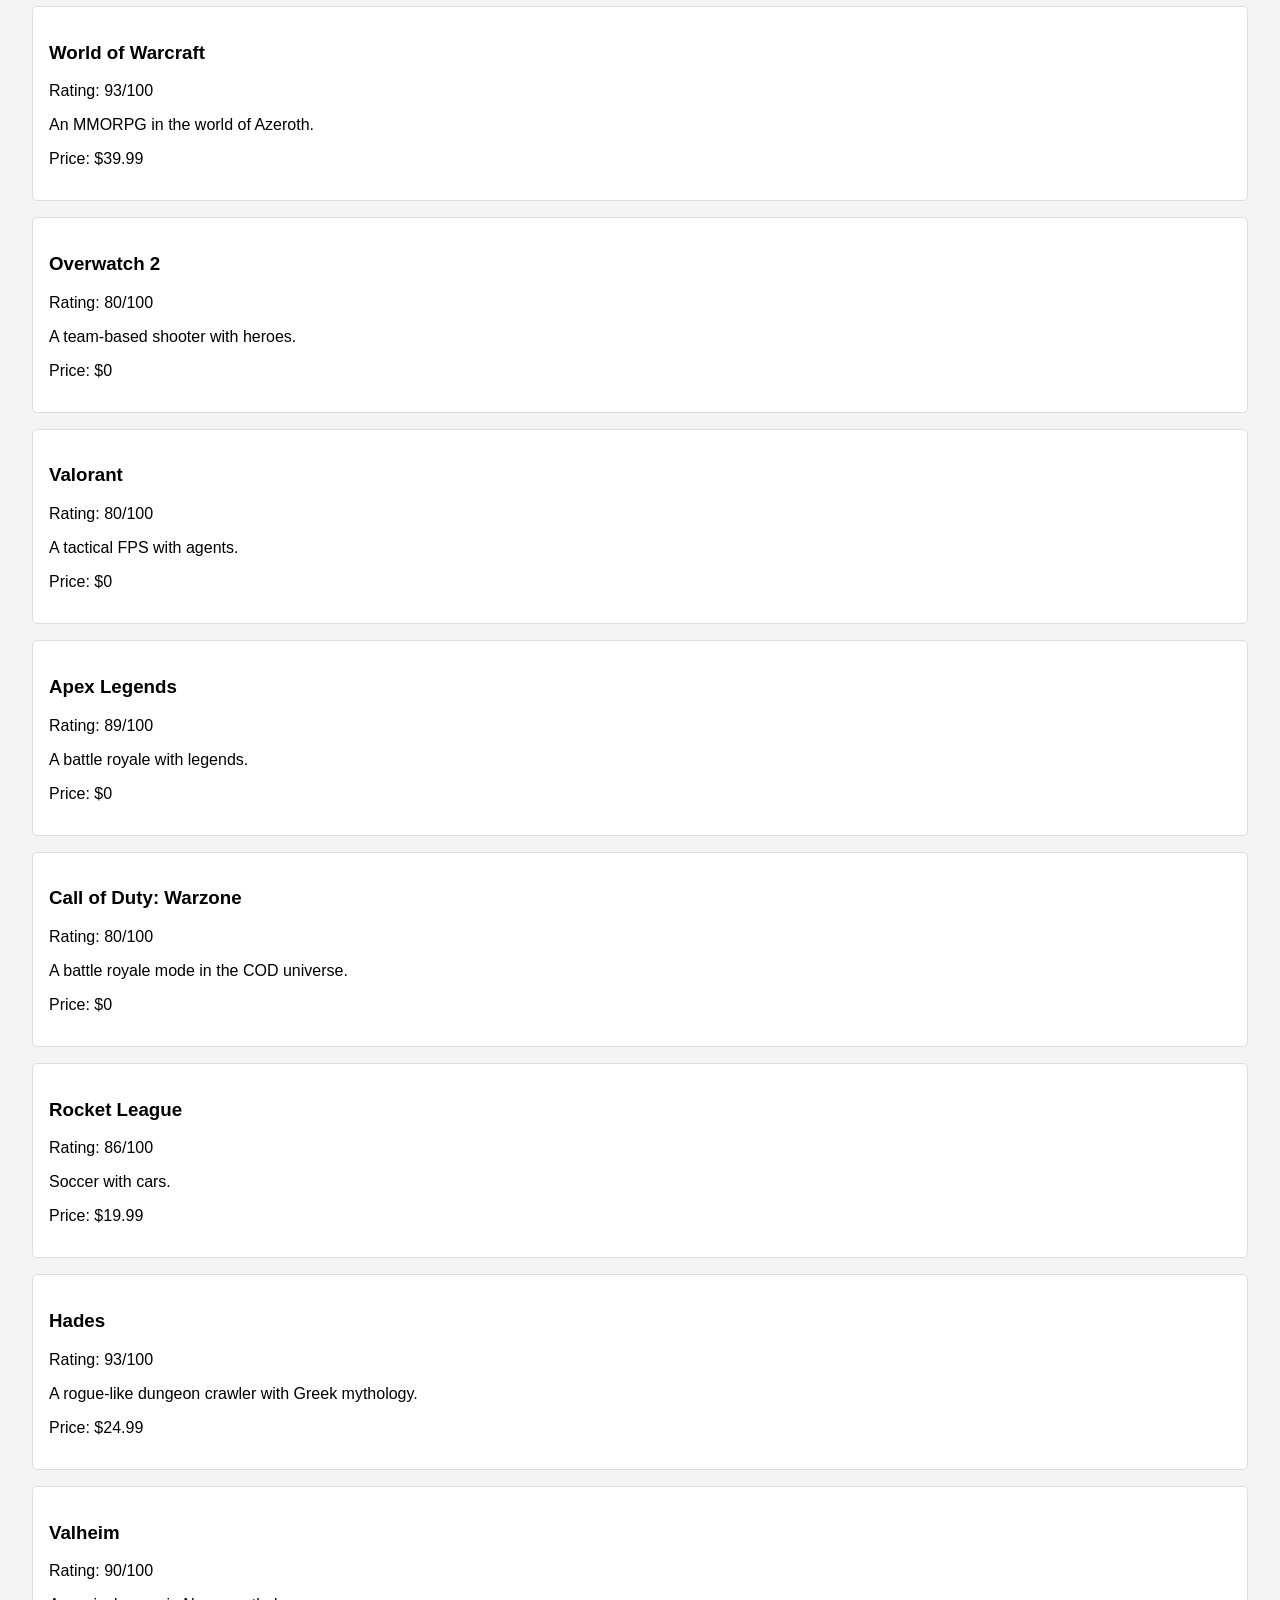
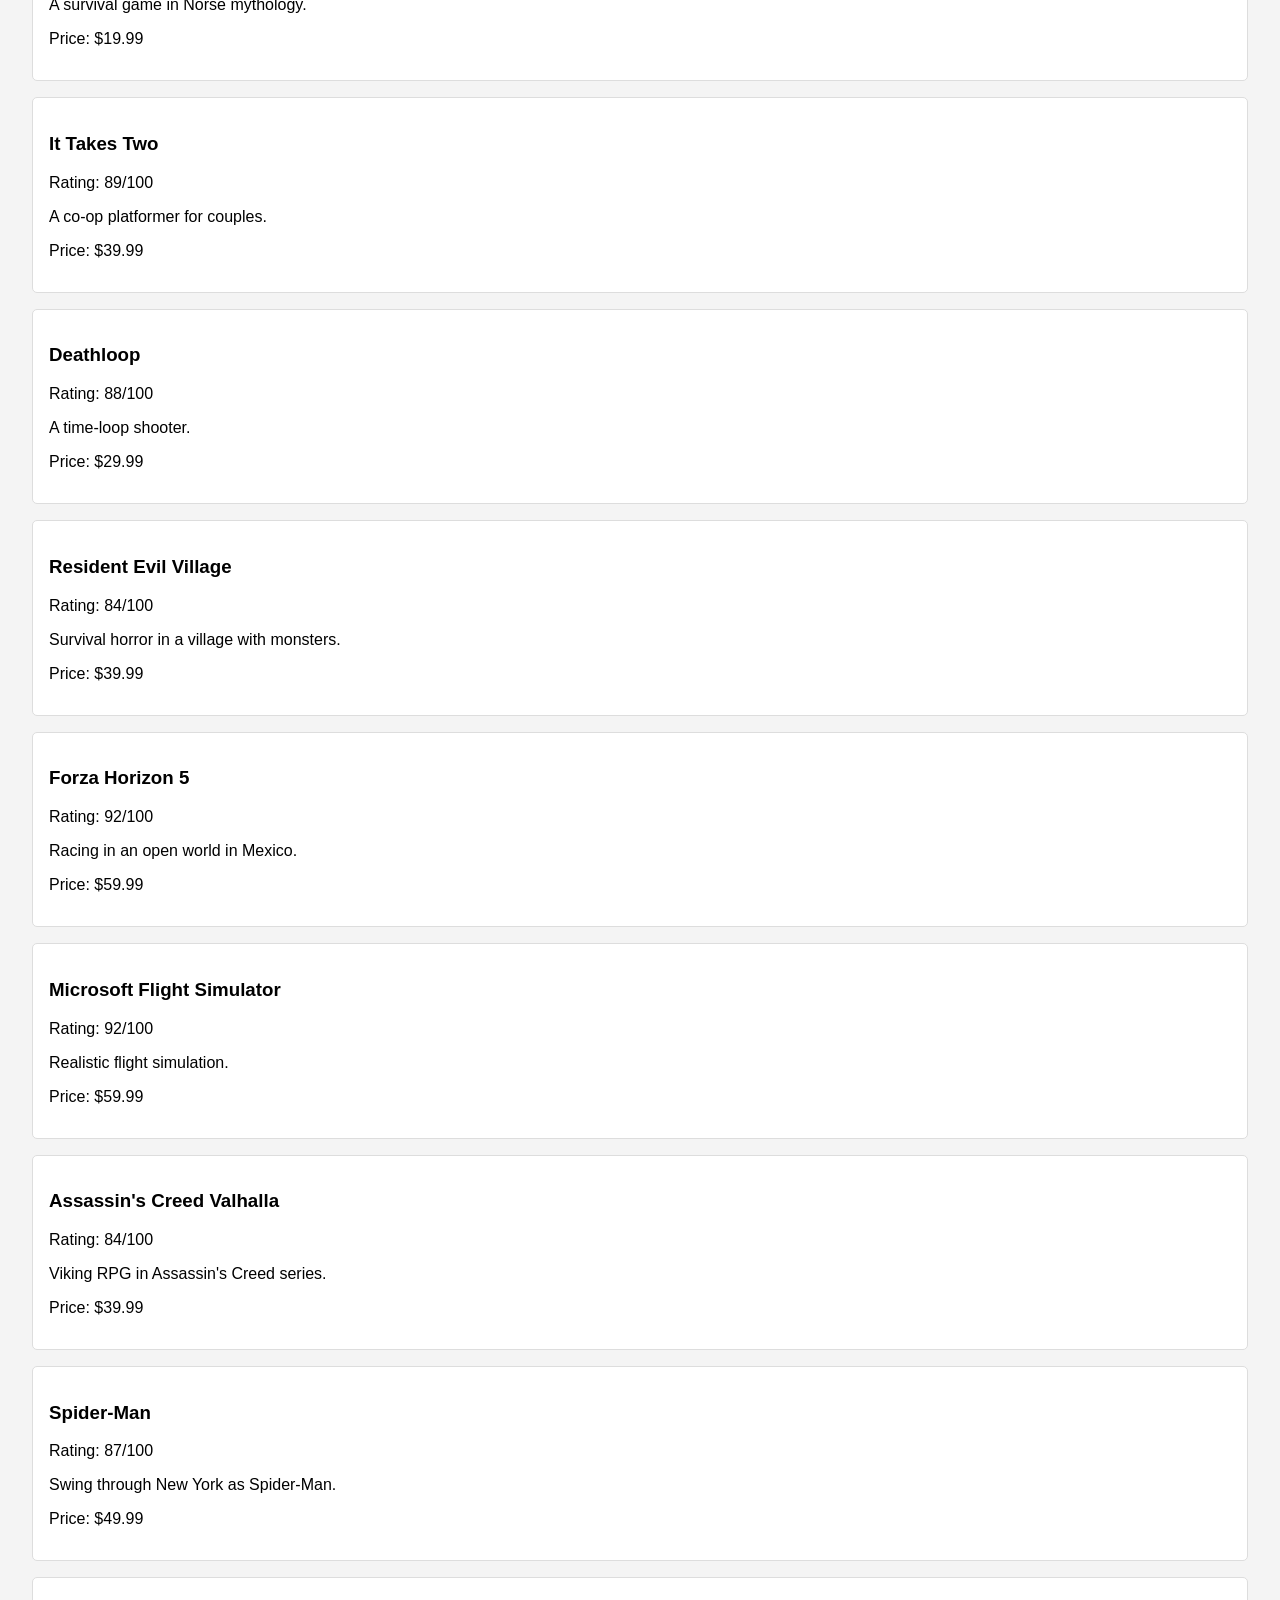
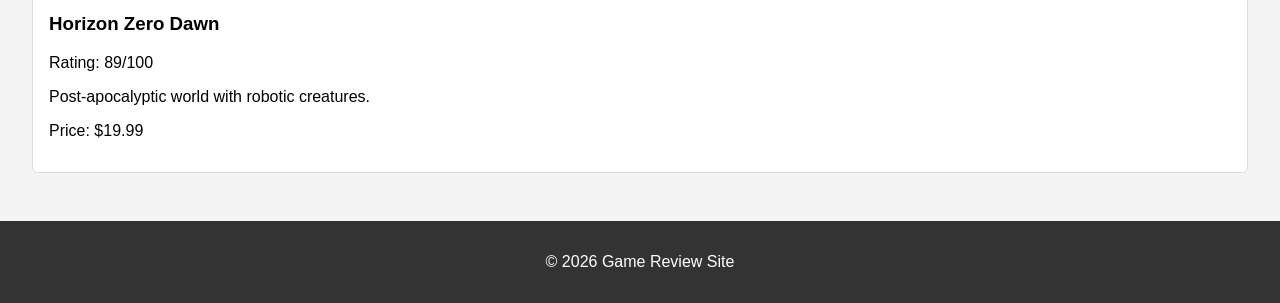
<file: pc.html>
﻿<!DOCTYPE html>
<html lang="en">
<head>
    <meta charset="UTF-8">
    <meta name="viewport" content="width=device-width, initial-scale=1.0">
    <title>PC Reviews - Game Review Site</title>
    <link rel="stylesheet" href="style.css">
</head>
<body>
    <header>
        <h1>PC Game Reviews</h1>
        <nav>
            <ul>
                <li><a href="index.html">Home</a></li>
                <li><a href="reviews.html">All Reviews</a></li>
                <li><a href="about.html">About</a></li>
            </ul>
        </nav>
    </header>
    <main>
        <h2>Reviews for PC</h2>
<div class="review-card">
<h3>The Witcher 3: Wild Hunt</h3>
<p>Rating: 93/100</p>
<p>As Geralt of Rivia, a monster hunter, explore a vast open world, slay beasts, and make choices that shape the story.</p>
<p>Price: $39.99</p>
</div>

<div class="review-card">
<h3>Red Dead Redemption 2</h3>
<p>Rating: 93/100</p>
<p>An epic tale of life in America's unforgiving heartland as Arthur Morgan and the Van der Linde gang.</p>
<p>Price: $19.99</p>
</div>

<div class="review-card">
<h3>Grand Theft Auto V</h3>
<p>Rating: 96/100</p>
<p>Three criminals plot their survival in the sprawling metropolis of Los Santos.</p>
<p>Price: $34.93</p>
</div>

<div class="review-card">
<h3>Cyberpunk 2077</h3>
<p>Rating: 86/100</p>
<p>A futuristic RPG set in Night City, where you play as a mercenary uncovering conspiracies.</p>
<p>Price: $29.99</p>
</div>

<div class="review-card">
<h3>The Elder Scrolls V: Skyrim</h3>
<p>Rating: 94/100</p>
<p>An open-world fantasy RPG where you are the Dragonborn, exploring Skyrim and battling dragons.</p>
<p>Price: $19.99</p>
</div>

<div class="review-card">
<h3>Fallout 4</h3>
<p>Rating: 84/100</p>
<p>In a post-apocalyptic world, build settlements and explore the wasteland as a survivor.</p>
<p>Price: $14.99</p>
</div>

<div class="review-card">
<h3>Half-Life: Alyx</h3>
<p>Rating: 93/100</p>
<p>A VR prequel to Half-Life 2, fighting headcrabs and Combine forces.</p>
<p>Price: $29.99</p>
</div>

<div class="review-card">
<h3>Portal 2</h3>
<p>Rating: 95/100</p>
<p>Solve puzzles with a portal gun in this sequel to the original Portal.</p>
<p>Price: $9.99</p>
</div>

<div class="review-card">
<h3>Counter-Strike: Global Offensive</h3>
<p>Rating: 83/100</p>
<p>A competitive FPS with team-based gameplay.</p>
<p>Price: $0</p>
</div>

<div class="review-card">
<h3>Dota 2</h3>
<p>Rating: 90/100</p>
<p>A MOBA game with heroes battling in teams.</p>
<p>Price: $0</p>
</div>

<div class="review-card">
<h3>League of Legends</h3>
<p>Rating: 78/100</p>
<p>A MOBA with champions fighting in Summoner's Rift.</p>
<p>Price: $0</p>
</div>

<div class="review-card">
<h3>Fortnite</h3>
<p>Rating: 81/100</p>
<p>A battle royale game with building and shooting.</p>
<p>Price: $0</p>
</div>

<div class="review-card">
<h3>Among Us</h3>
<p>Rating: 85/100</p>
<p>A social deduction game where you find impostors on a spaceship.</p>
<p>Price: $4.99</p>
</div>

<div class="review-card">
<h3>Minecraft</h3>
<p>Rating: 93/100</p>
<p>Build and explore in a blocky world.</p>
<p>Price: $29.99</p>
</div>

<div class="review-card">
<h3>World of Warcraft</h3>
<p>Rating: 93/100</p>
<p>An MMORPG in the world of Azeroth.</p>
<p>Price: $39.99</p>
</div>

<div class="review-card">
<h3>Overwatch 2</h3>
<p>Rating: 80/100</p>
<p>A team-based shooter with heroes.</p>
<p>Price: $0</p>
</div>

<div class="review-card">
<h3>Valorant</h3>
<p>Rating: 80/100</p>
<p>A tactical FPS with agents.</p>
<p>Price: $0</p>
</div>

<div class="review-card">
<h3>Apex Legends</h3>
<p>Rating: 89/100</p>
<p>A battle royale with legends.</p>
<p>Price: $0</p>
</div>

<div class="review-card">
<h3>Call of Duty: Warzone</h3>
<p>Rating: 80/100</p>
<p>A battle royale mode in the COD universe.</p>
<p>Price: $0</p>
</div>

<div class="review-card">
<h3>Rocket League</h3>
<p>Rating: 86/100</p>
<p>Soccer with cars.</p>
<p>Price: $19.99</p>
</div>

<div class="review-card">
<h3>Hades</h3>
<p>Rating: 93/100</p>
<p>A rogue-like dungeon crawler with Greek mythology.</p>
<p>Price: $24.99</p>
</div>

<div class="review-card">
<h3>Valheim</h3>
<p>Rating: 90/100</p>
<p>A survival game in Norse mythology.</p>
<p>Price: $19.99</p>
</div>

<div class="review-card">
<h3>It Takes Two</h3>
<p>Rating: 89/100</p>
<p>A co-op platformer for couples.</p>
<p>Price: $39.99</p>
</div>

<div class="review-card">
<h3>Deathloop</h3>
<p>Rating: 88/100</p>
<p>A time-loop shooter.</p>
<p>Price: $29.99</p>
</div>

<div class="review-card">
<h3>Resident Evil Village</h3>
<p>Rating: 84/100</p>
<p>Survival horror in a village with monsters.</p>
<p>Price: $39.99</p>
</div>

<div class="review-card">
<h3>Forza Horizon 5</h3>
<p>Rating: 92/100</p>
<p>Racing in an open world in Mexico.</p>
<p>Price: $59.99</p>
</div>

<div class="review-card">
<h3>Microsoft Flight Simulator</h3>
<p>Rating: 92/100</p>
<p>Realistic flight simulation.</p>
<p>Price: $59.99</p>
</div>

<div class="review-card">
<h3>Assassin's Creed Valhalla</h3>
<p>Rating: 84/100</p>
<p>Viking RPG in Assassin's Creed series.</p>
<p>Price: $39.99</p>
</div>

<div class="review-card">
<h3>Spider-Man</h3>
<p>Rating: 87/100</p>
<p>Swing through New York as Spider-Man.</p>
<p>Price: $49.99</p>
</div>

<div class="review-card">
<h3>Horizon Zero Dawn</h3>
<p>Rating: 89/100</p>
<p>Post-apocalyptic world with robotic creatures.</p>
<p>Price: $19.99</p>
</div>
    </main>
    <footer>
        <p>&copy; 2026 Game Review Site</p>
    </footer>
    <script src="script.js"></script>
</body>
</html>
</file>
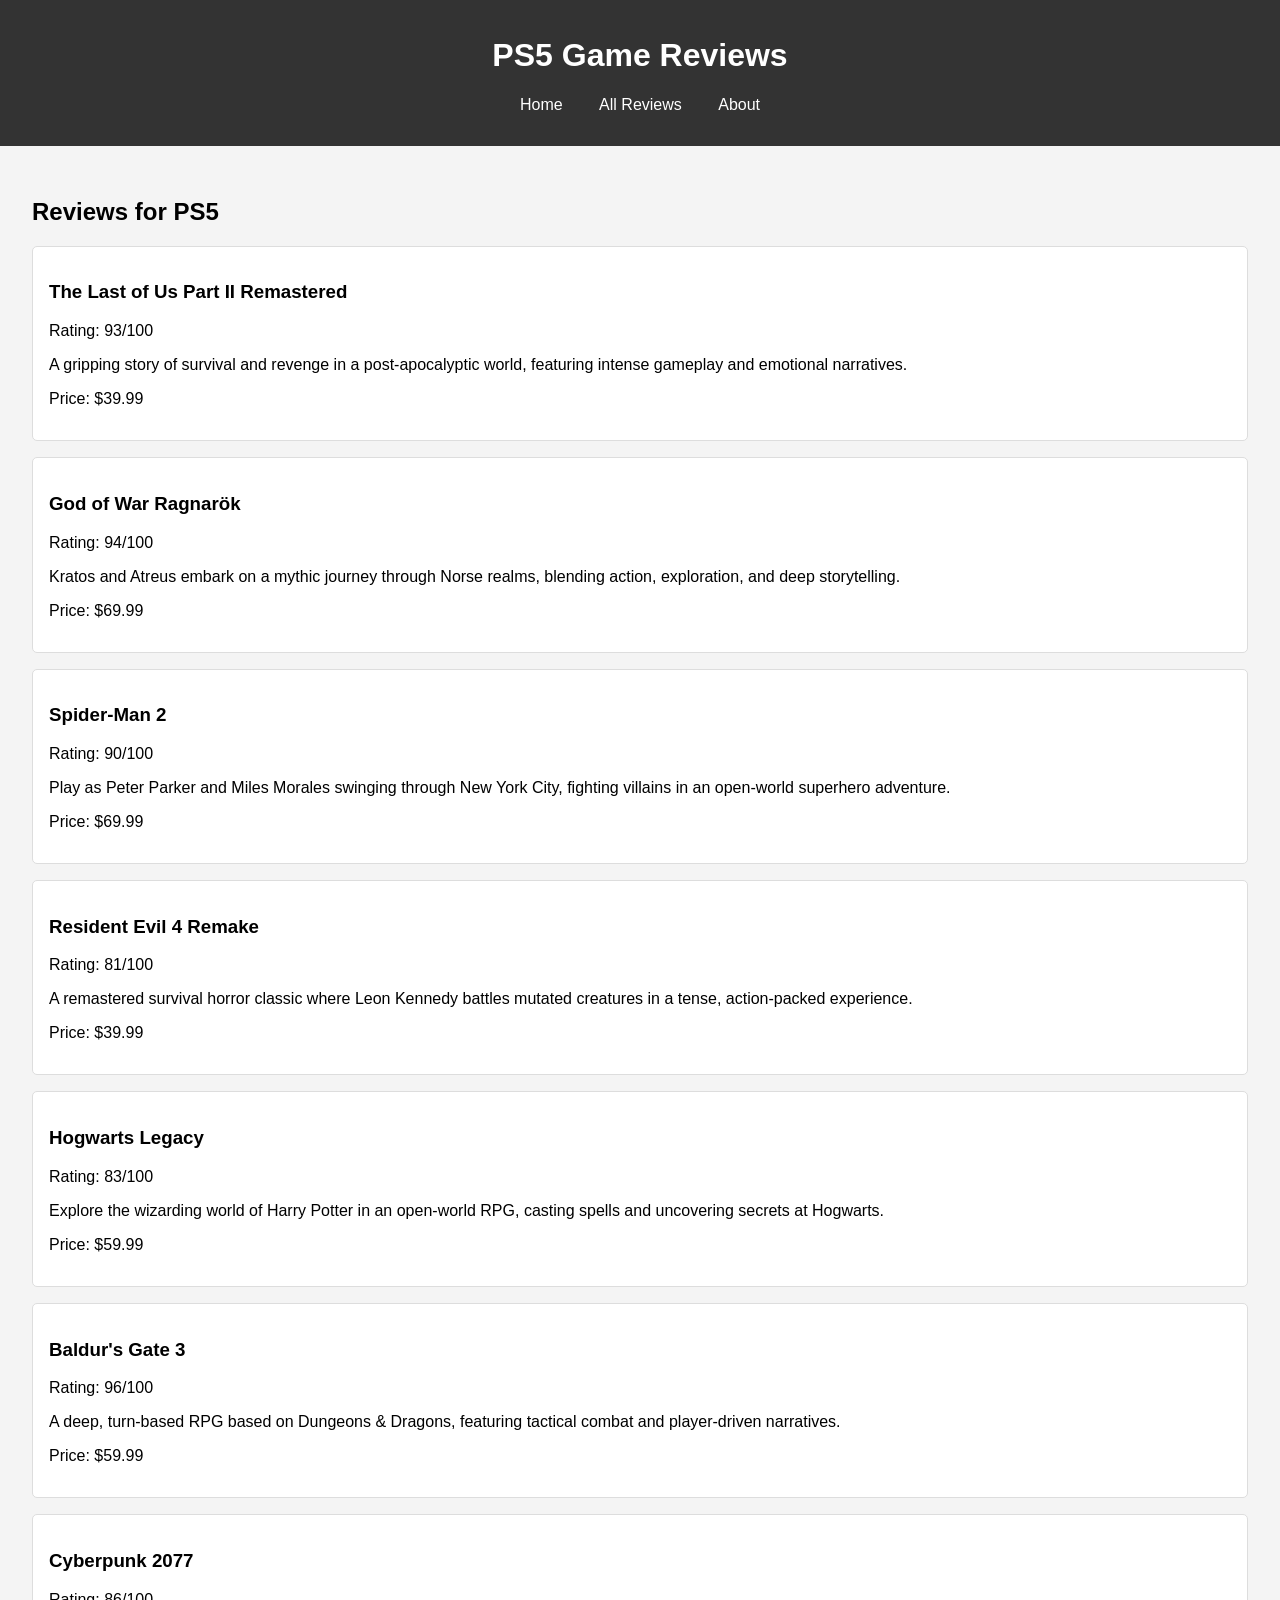
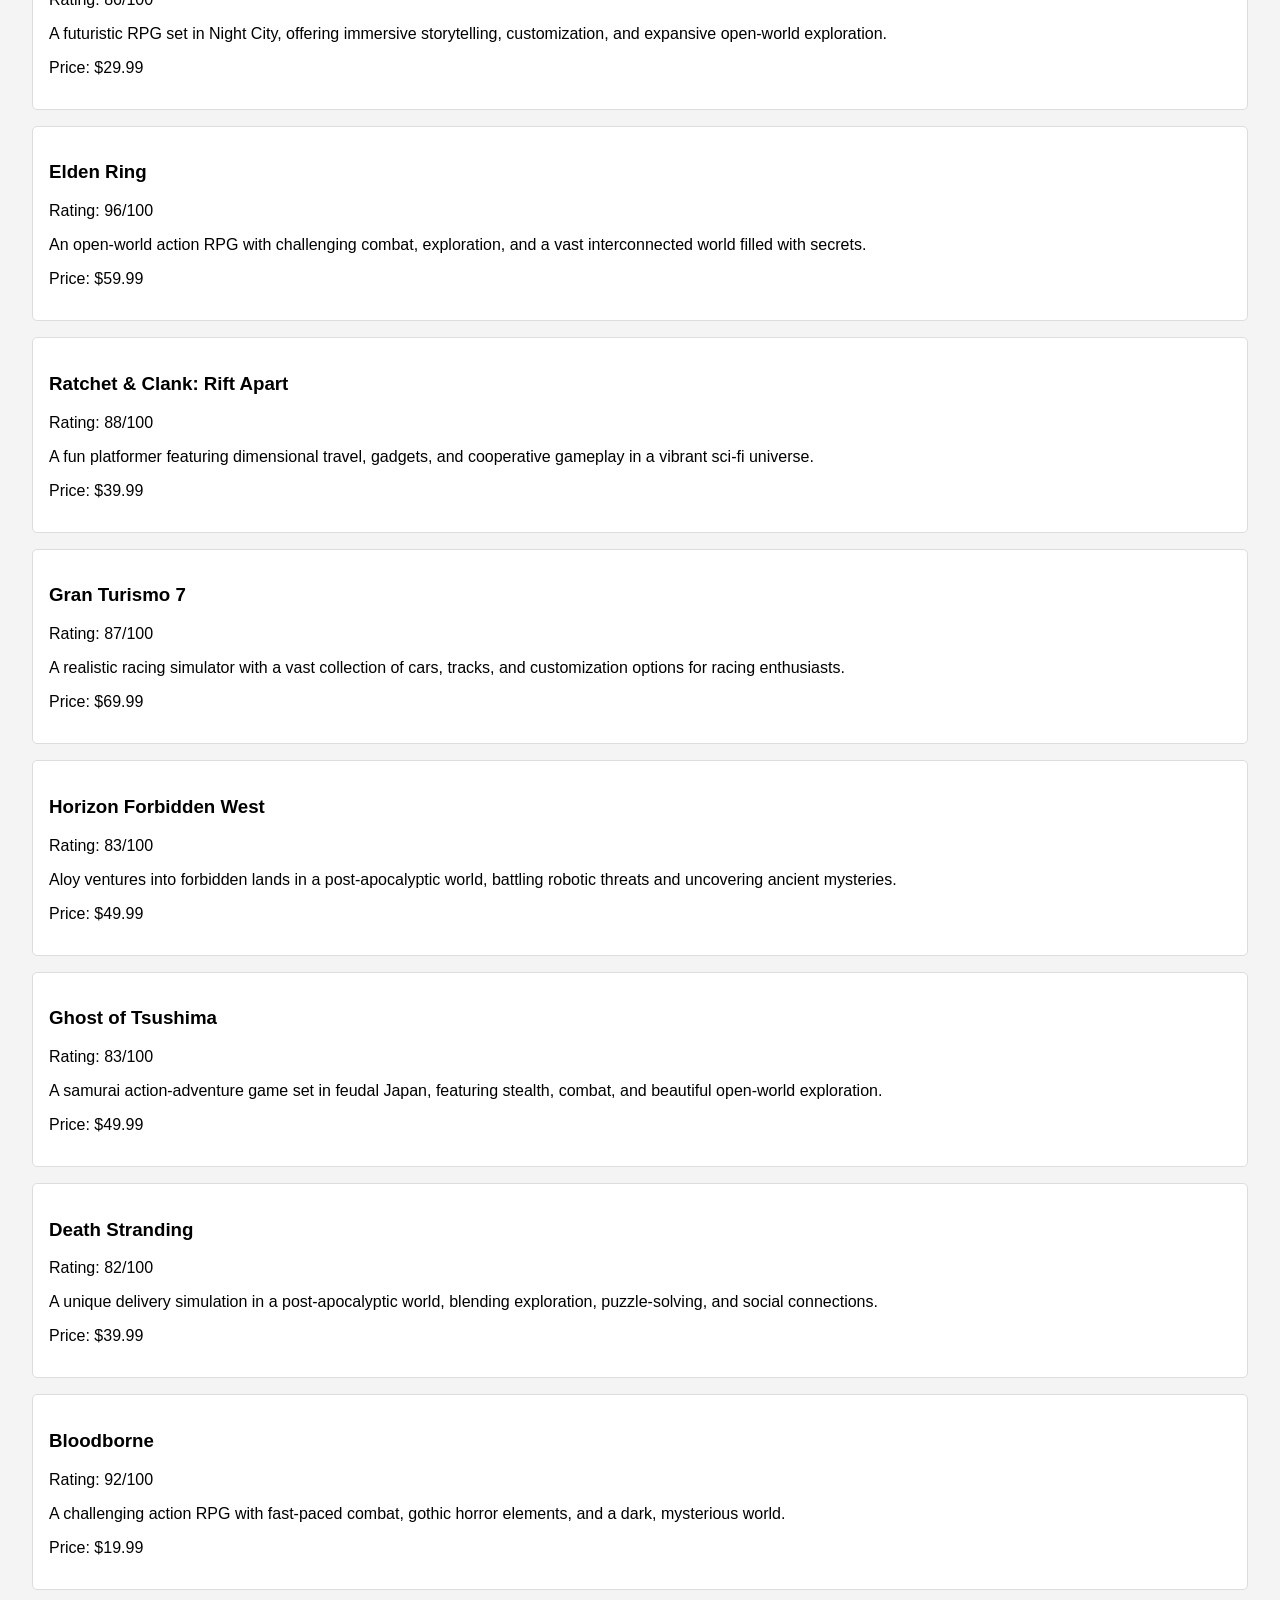
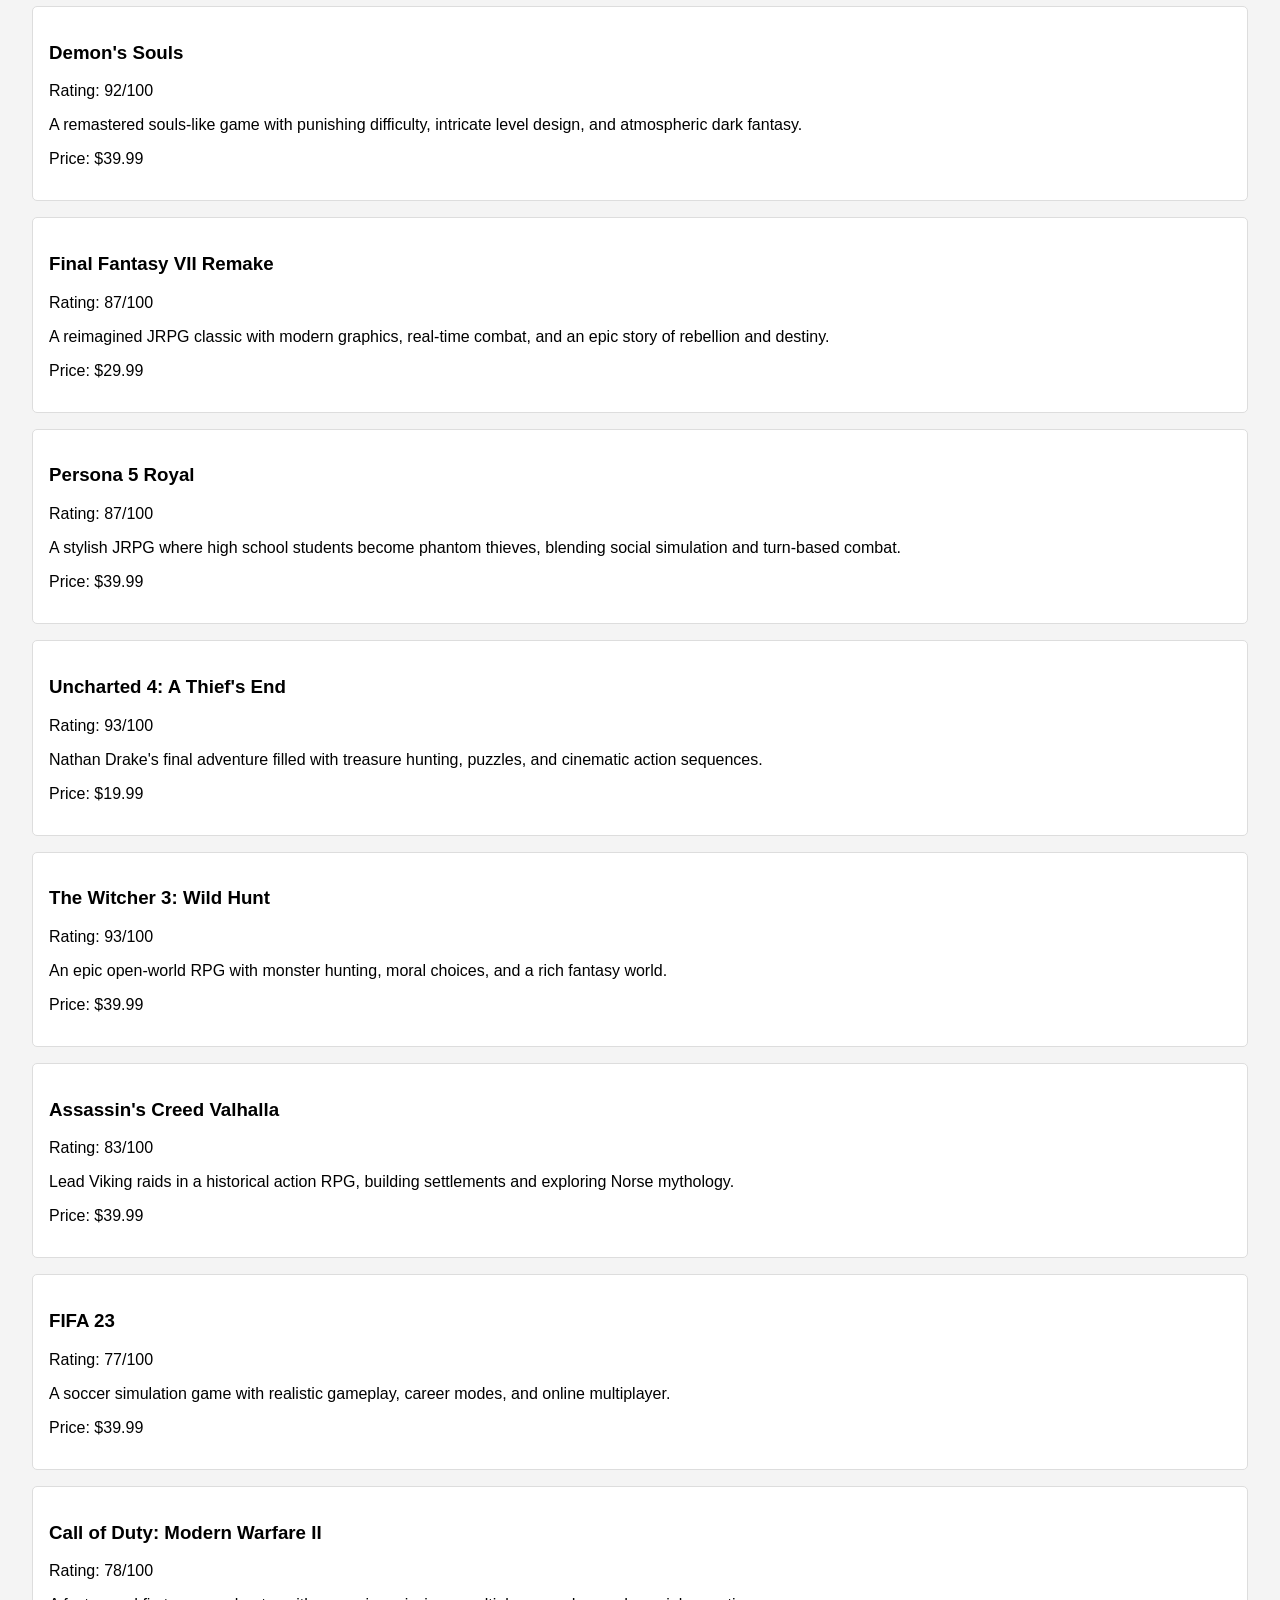
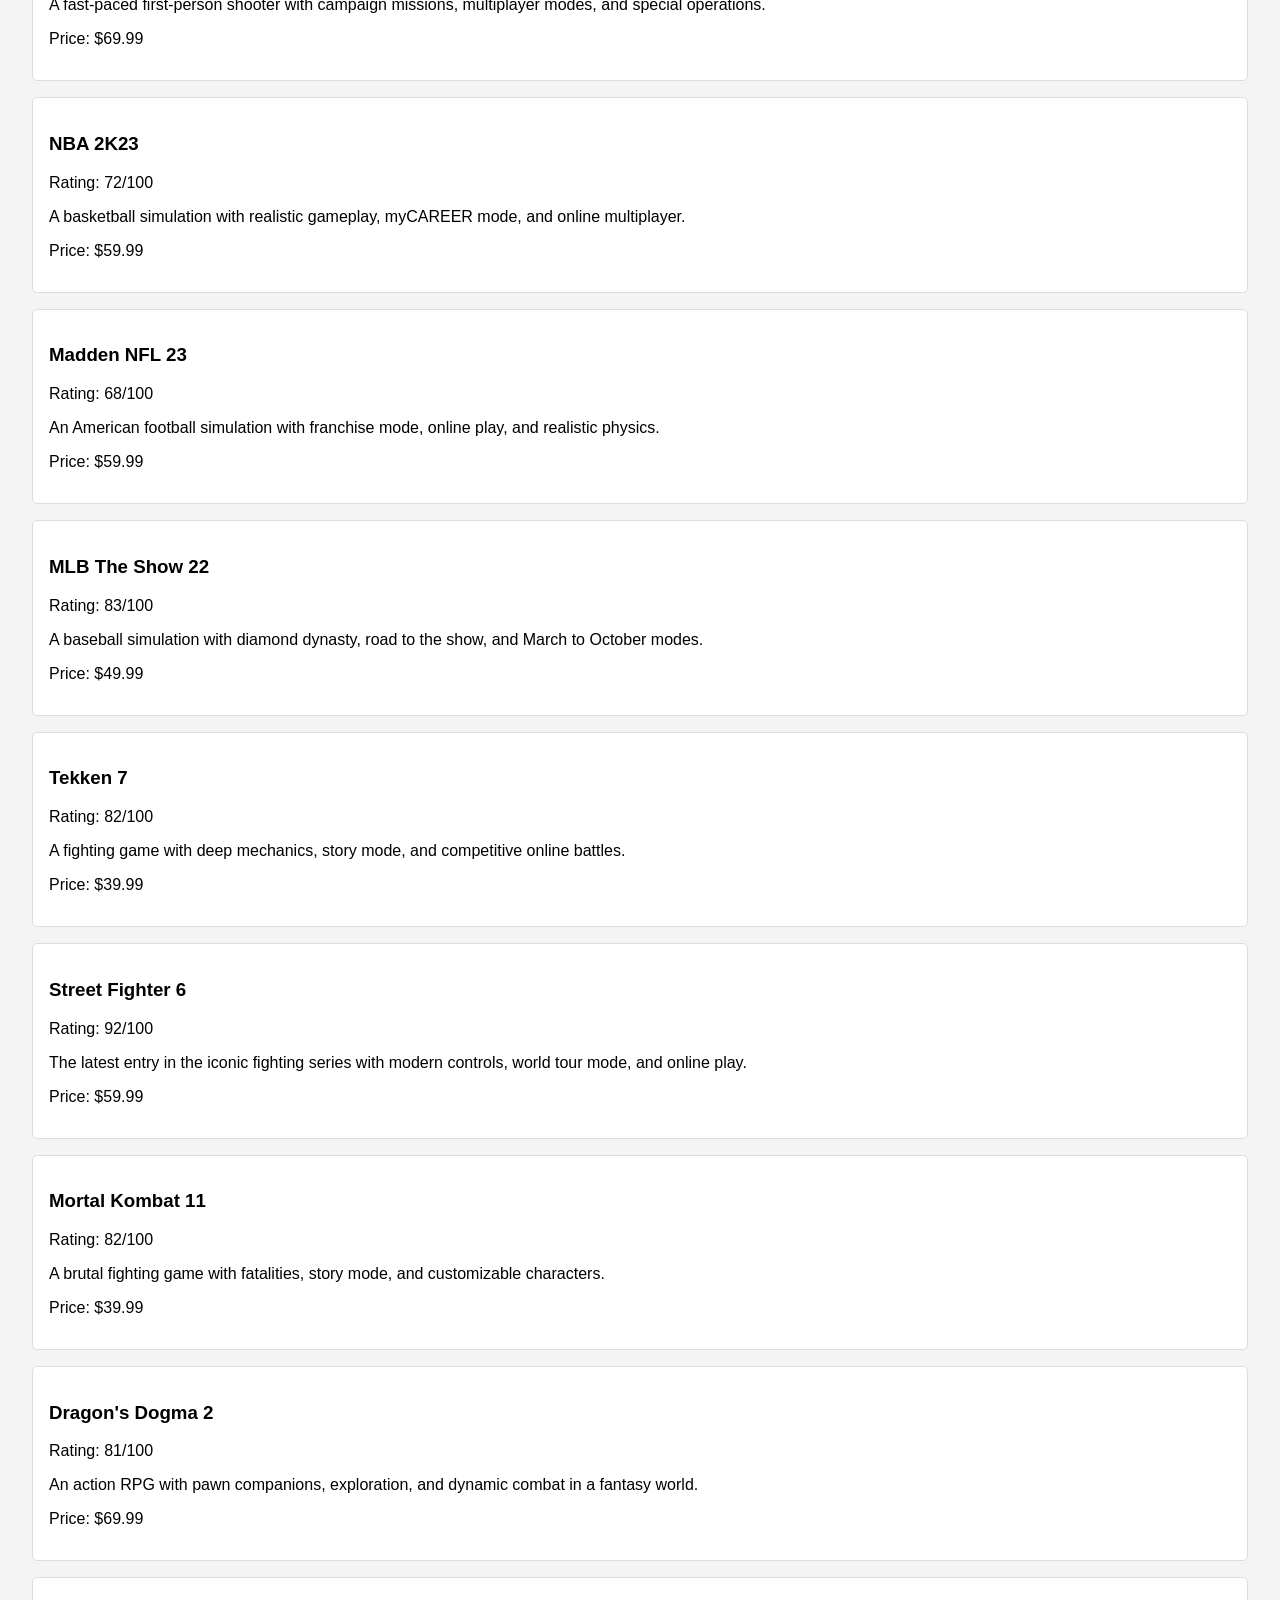
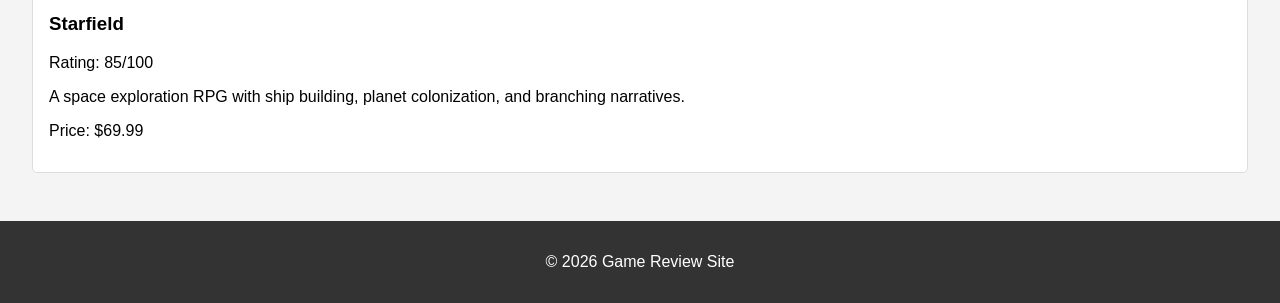
<file: ps5.html>
﻿<!DOCTYPE html>
<html lang="en">
<head>
    <meta charset="UTF-8">
    <meta name="viewport" content="width=device-width, initial-scale=1.0">
    <title>PS5 Reviews - Game Review Site</title>
    <link rel="stylesheet" href="style.css">
</head>
<body>
    <header>
        <h1>PS5 Game Reviews</h1>
        <nav>
            <ul>
                <li><a href="index.html">Home</a></li>
                <li><a href="reviews.html">All Reviews</a></li>
                <li><a href="about.html">About</a></li>
            </ul>
        </nav>
    </header>
    <main>
        <h2>Reviews for PS5</h2>
<div class="review-card">
<h3>The Last of Us Part II Remastered</h3>
<p>Rating: 93/100</p>
<p>A gripping story of survival and revenge in a post-apocalyptic world, featuring intense gameplay and emotional narratives.</p>
<p>Price: $39.99</p>
</div>
<div class="review-card">
<h3>God of War Ragnarök</h3>
<p>Rating: 94/100</p>
<p>Kratos and Atreus embark on a mythic journey through Norse realms, blending action, exploration, and deep storytelling.</p>
<p>Price: $69.99</p>
</div>
<div class="review-card">
<h3>Spider-Man 2</h3>
<p>Rating: 90/100</p>
<p>Play as Peter Parker and Miles Morales swinging through New York City, fighting villains in an open-world superhero adventure.</p>
<p>Price: $69.99</p>
</div>
<div class="review-card">
<h3>Resident Evil 4 Remake</h3>
<p>Rating: 81/100</p>
<p>A remastered survival horror classic where Leon Kennedy battles mutated creatures in a tense, action-packed experience.</p>
<p>Price: $39.99</p>
</div>
<div class="review-card">
<h3>Hogwarts Legacy</h3>
<p>Rating: 83/100</p>
<p>Explore the wizarding world of Harry Potter in an open-world RPG, casting spells and uncovering secrets at Hogwarts.</p>
<p>Price: $59.99</p>
</div>
<div class="review-card">
<h3>Baldur's Gate 3</h3>
<p>Rating: 96/100</p>
<p>A deep, turn-based RPG based on Dungeons & Dragons, featuring tactical combat and player-driven narratives.</p>
<p>Price: $59.99</p>
</div>
<div class="review-card">
<h3>Cyberpunk 2077</h3>
<p>Rating: 86/100</p>
<p>A futuristic RPG set in Night City, offering immersive storytelling, customization, and expansive open-world exploration.</p>
<p>Price: $29.99</p>
</div>
<div class="review-card">
<h3>Elden Ring</h3>
<p>Rating: 96/100</p>
<p>An open-world action RPG with challenging combat, exploration, and a vast interconnected world filled with secrets.</p>
<p>Price: $59.99</p>
</div>
<div class="review-card">
<h3>Ratchet & Clank: Rift Apart</h3>
<p>Rating: 88/100</p>
<p>A fun platformer featuring dimensional travel, gadgets, and cooperative gameplay in a vibrant sci-fi universe.</p>
<p>Price: $39.99</p>
</div>
<div class="review-card">
<h3>Gran Turismo 7</h3>
<p>Rating: 87/100</p>
<p>A realistic racing simulator with a vast collection of cars, tracks, and customization options for racing enthusiasts.</p>
<p>Price: $69.99</p>
</div>
<div class="review-card">
<h3>Horizon Forbidden West</h3>
<p>Rating: 83/100</p>
<p>Aloy ventures into forbidden lands in a post-apocalyptic world, battling robotic threats and uncovering ancient mysteries.</p>
<p>Price: $49.99</p>
</div>
<div class="review-card">
<h3>Ghost of Tsushima</h3>
<p>Rating: 83/100</p>
<p>A samurai action-adventure game set in feudal Japan, featuring stealth, combat, and beautiful open-world exploration.</p>
<p>Price: $49.99</p>
</div>
<div class="review-card">
<h3>Death Stranding</h3>
<p>Rating: 82/100</p>
<p>A unique delivery simulation in a post-apocalyptic world, blending exploration, puzzle-solving, and social connections.</p>
<p>Price: $39.99</p>
</div>
<div class="review-card">
<h3>Bloodborne</h3>
<p>Rating: 92/100</p>
<p>A challenging action RPG with fast-paced combat, gothic horror elements, and a dark, mysterious world.</p>
<p>Price: $19.99</p>
</div>
<div class="review-card">
<h3>Demon's Souls</h3>
<p>Rating: 92/100</p>
<p>A remastered souls-like game with punishing difficulty, intricate level design, and atmospheric dark fantasy.</p>
<p>Price: $39.99</p>
</div>
<div class="review-card">
<h3>Final Fantasy VII Remake</h3>
<p>Rating: 87/100</p>
<p>A reimagined JRPG classic with modern graphics, real-time combat, and an epic story of rebellion and destiny.</p>
<p>Price: $29.99</p>
</div>
<div class="review-card">
<h3>Persona 5 Royal</h3>
<p>Rating: 87/100</p>
<p>A stylish JRPG where high school students become phantom thieves, blending social simulation and turn-based combat.</p>
<p>Price: $39.99</p>
</div>
<div class="review-card">
<h3>Uncharted 4: A Thief's End</h3>
<p>Rating: 93/100</p>
<p>Nathan Drake's final adventure filled with treasure hunting, puzzles, and cinematic action sequences.</p>
<p>Price: $19.99</p>
</div>
<div class="review-card">
<h3>The Witcher 3: Wild Hunt</h3>
<p>Rating: 93/100</p>
<p>An epic open-world RPG with monster hunting, moral choices, and a rich fantasy world.</p>
<p>Price: $39.99</p>
</div>
<div class="review-card">
<h3>Assassin's Creed Valhalla</h3>
<p>Rating: 83/100</p>
<p>Lead Viking raids in a historical action RPG, building settlements and exploring Norse mythology.</p>
<p>Price: $39.99</p>
</div>
<div class="review-card">
<h3>FIFA 23</h3>
<p>Rating: 77/100</p>
<p>A soccer simulation game with realistic gameplay, career modes, and online multiplayer.</p>
<p>Price: $39.99</p>
</div>
<div class="review-card">
<h3>Call of Duty: Modern Warfare II</h3>
<p>Rating: 78/100</p>
<p>A fast-paced first-person shooter with campaign missions, multiplayer modes, and special operations.</p>
<p>Price: $69.99</p>
</div>
<div class="review-card">
<h3>NBA 2K23</h3>
<p>Rating: 72/100</p>
<p>A basketball simulation with realistic gameplay, myCAREER mode, and online multiplayer.</p>
<p>Price: $59.99</p>
</div>
<div class="review-card">
<h3>Madden NFL 23</h3>
<p>Rating: 68/100</p>
<p>An American football simulation with franchise mode, online play, and realistic physics.</p>
<p>Price: $59.99</p>
</div>
<div class="review-card">
<h3>MLB The Show 22</h3>
<p>Rating: 83/100</p>
<p>A baseball simulation with diamond dynasty, road to the show, and March to October modes.</p>
<p>Price: $49.99</p>
</div>
<div class="review-card">
<h3>Tekken 7</h3>
<p>Rating: 82/100</p>
<p>A fighting game with deep mechanics, story mode, and competitive online battles.</p>
<p>Price: $39.99</p>
</div>
<div class="review-card">
<h3>Street Fighter 6</h3>
<p>Rating: 92/100</p>
<p>The latest entry in the iconic fighting series with modern controls, world tour mode, and online play.</p>
<p>Price: $59.99</p>
</div>
<div class="review-card">
<h3>Mortal Kombat 11</h3>
<p>Rating: 82/100</p>
<p>A brutal fighting game with fatalities, story mode, and customizable characters.</p>
<p>Price: $39.99</p>
</div>
<div class="review-card">
<h3>Dragon's Dogma 2</h3>
<p>Rating: 81/100</p>
<p>An action RPG with pawn companions, exploration, and dynamic combat in a fantasy world.</p>
<p>Price: $69.99</p>
</div>
<div class="review-card">
<h3>Starfield</h3>
<p>Rating: 85/100</p>
<p>A space exploration RPG with ship building, planet colonization, and branching narratives.</p>
<p>Price: $69.99</p>
</div>
    </main>
    <footer>
        <p>&copy; 2026 Game Review Site</p>
    </footer>
    <script src="script.js"></script>
</body>
</html>
</file>
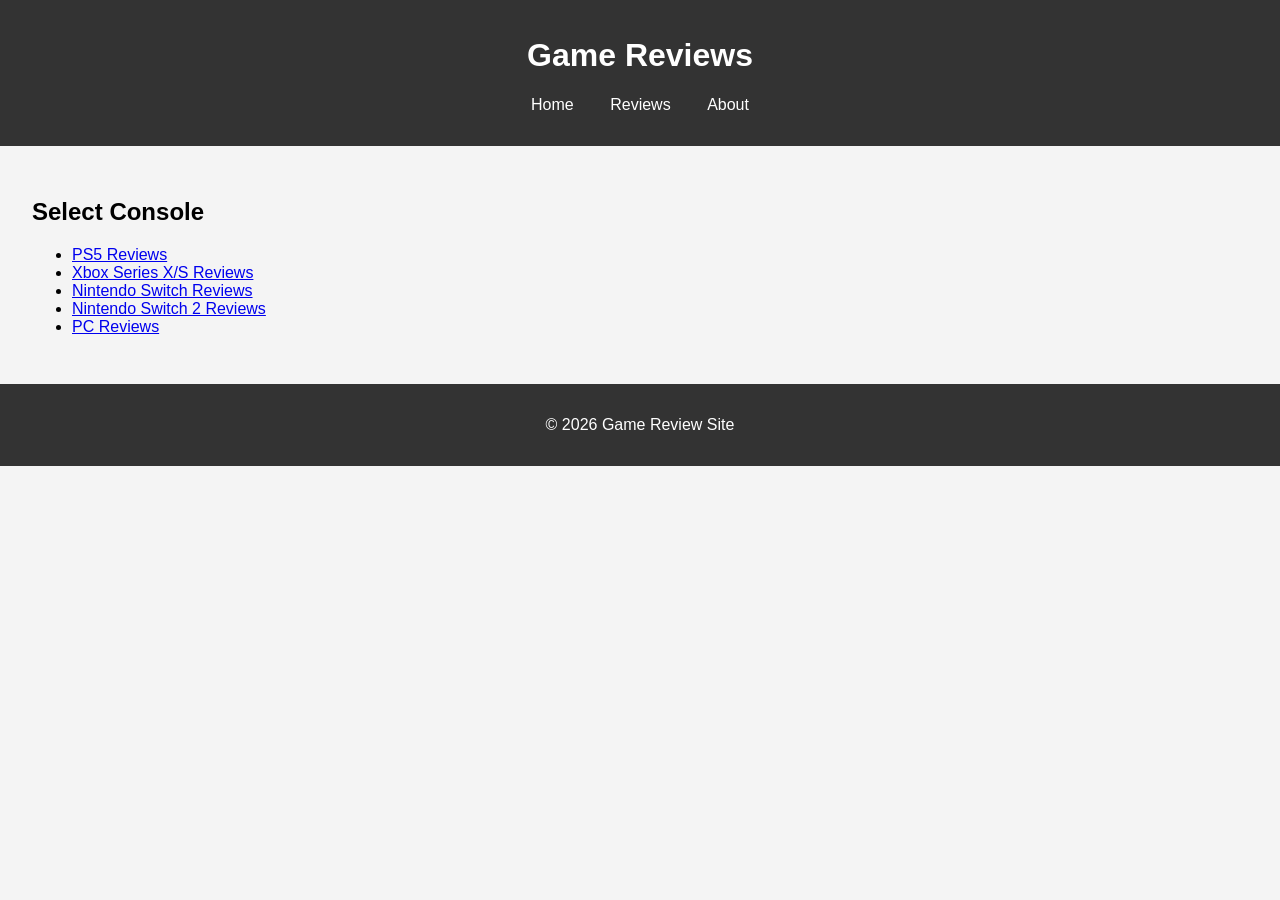
<file: reviews.html>
<!DOCTYPE html>
<html lang="en">
<head>
    <meta charset="UTF-8">
    <meta name="viewport" content="width=device-width, initial-scale=1.0">
    <title>Reviews - Game Review Site</title>
    <link rel="stylesheet" href="style.css">
</head>
<body>
    <header>
        <h1>Game Reviews</h1>
        <nav>
            <ul>
                <li><a href="index.html">Home</a></li>
                <li><a href="reviews.html">Reviews</a></li>
                <li><a href="about.html">About</a></li>
            </ul>
        </nav>
    </header>
    <main>
        <h2>Select Console</h2>
        <ul>
            <li><a href="ps5.html">PS5 Reviews</a></li>
            <li><a href="xboxseriesxs.html">Xbox Series X/S Reviews</a></li>
            <li><a href="nintendoswitch.html">Nintendo Switch Reviews</a></li>
            <li><a href="nintendoswitch2.html">Nintendo Switch 2 Reviews</a></li>
            <li><a href="pc.html">PC Reviews</a></li>
        </ul>
    </main>
    <footer>
        <p>&copy; 2026 Game Review Site</p>
    </footer>
    <script src="script.js"></script>
</body>
</html>
</file>
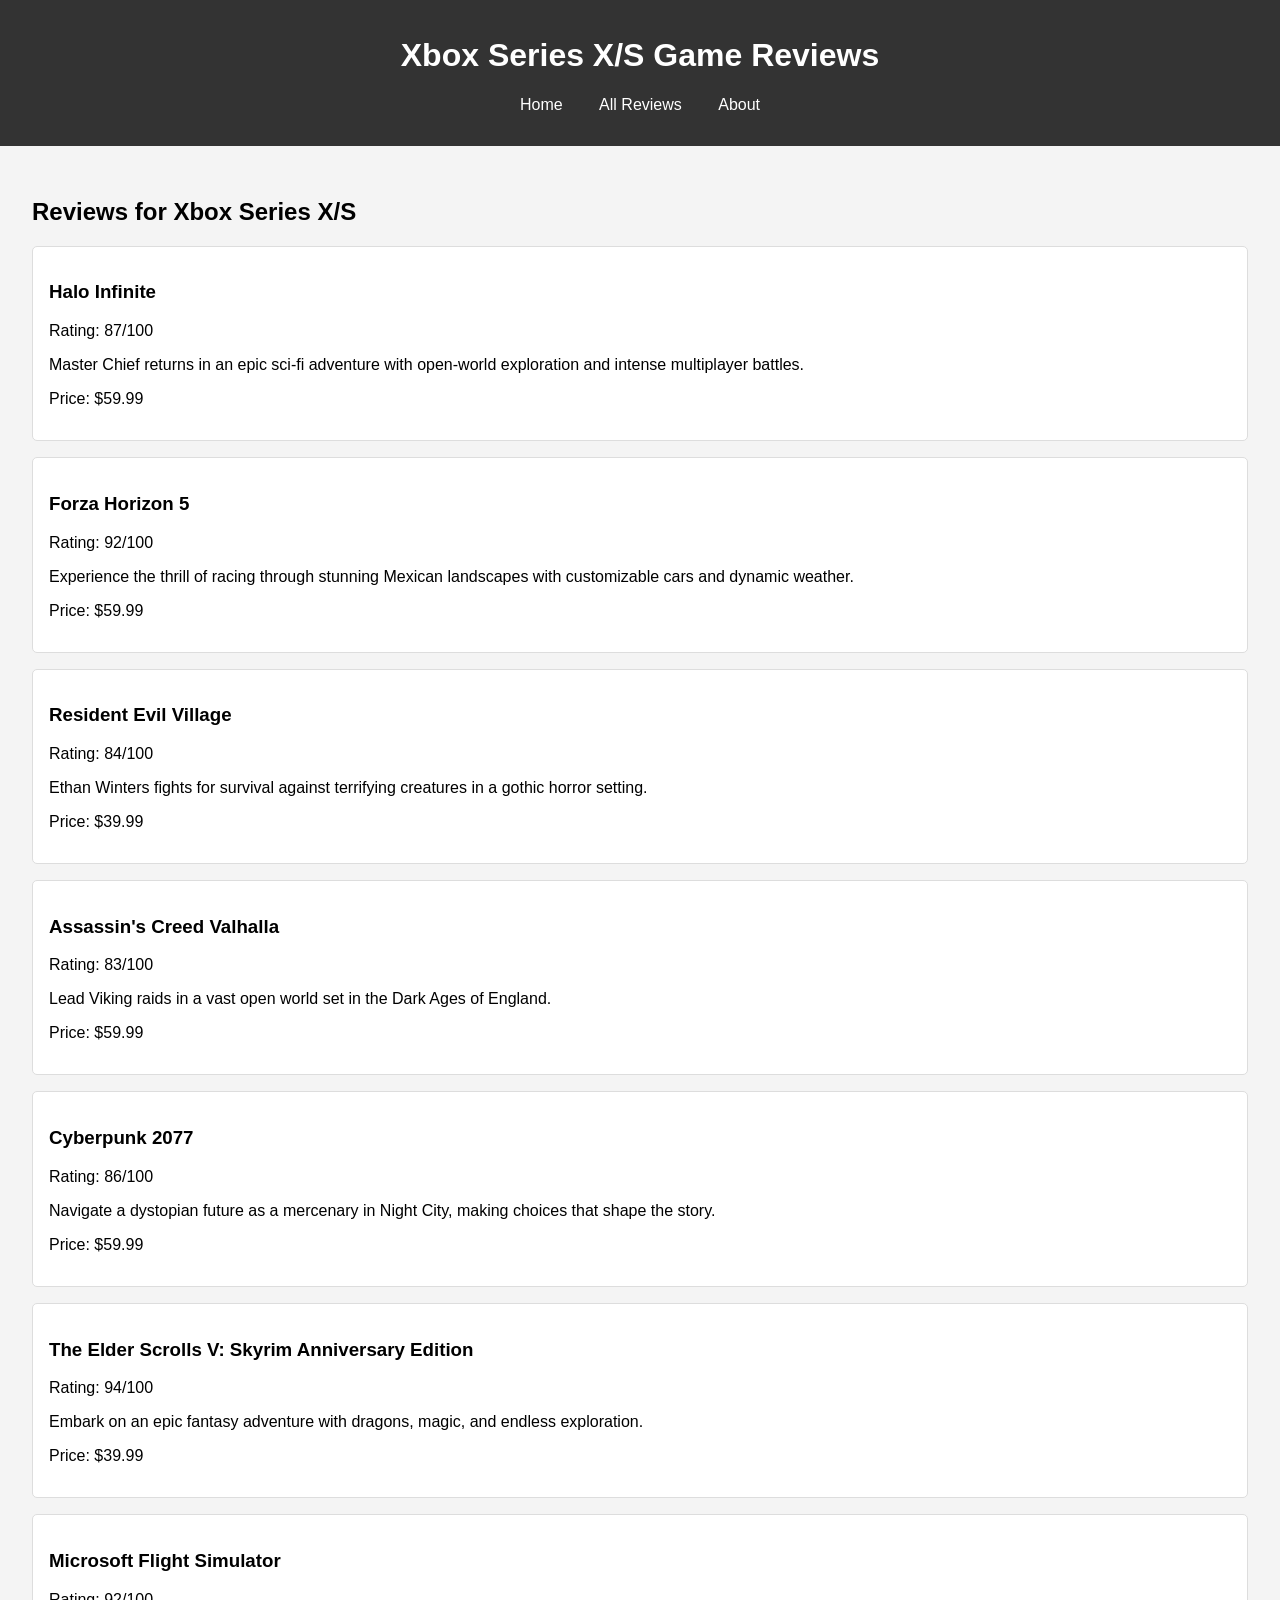
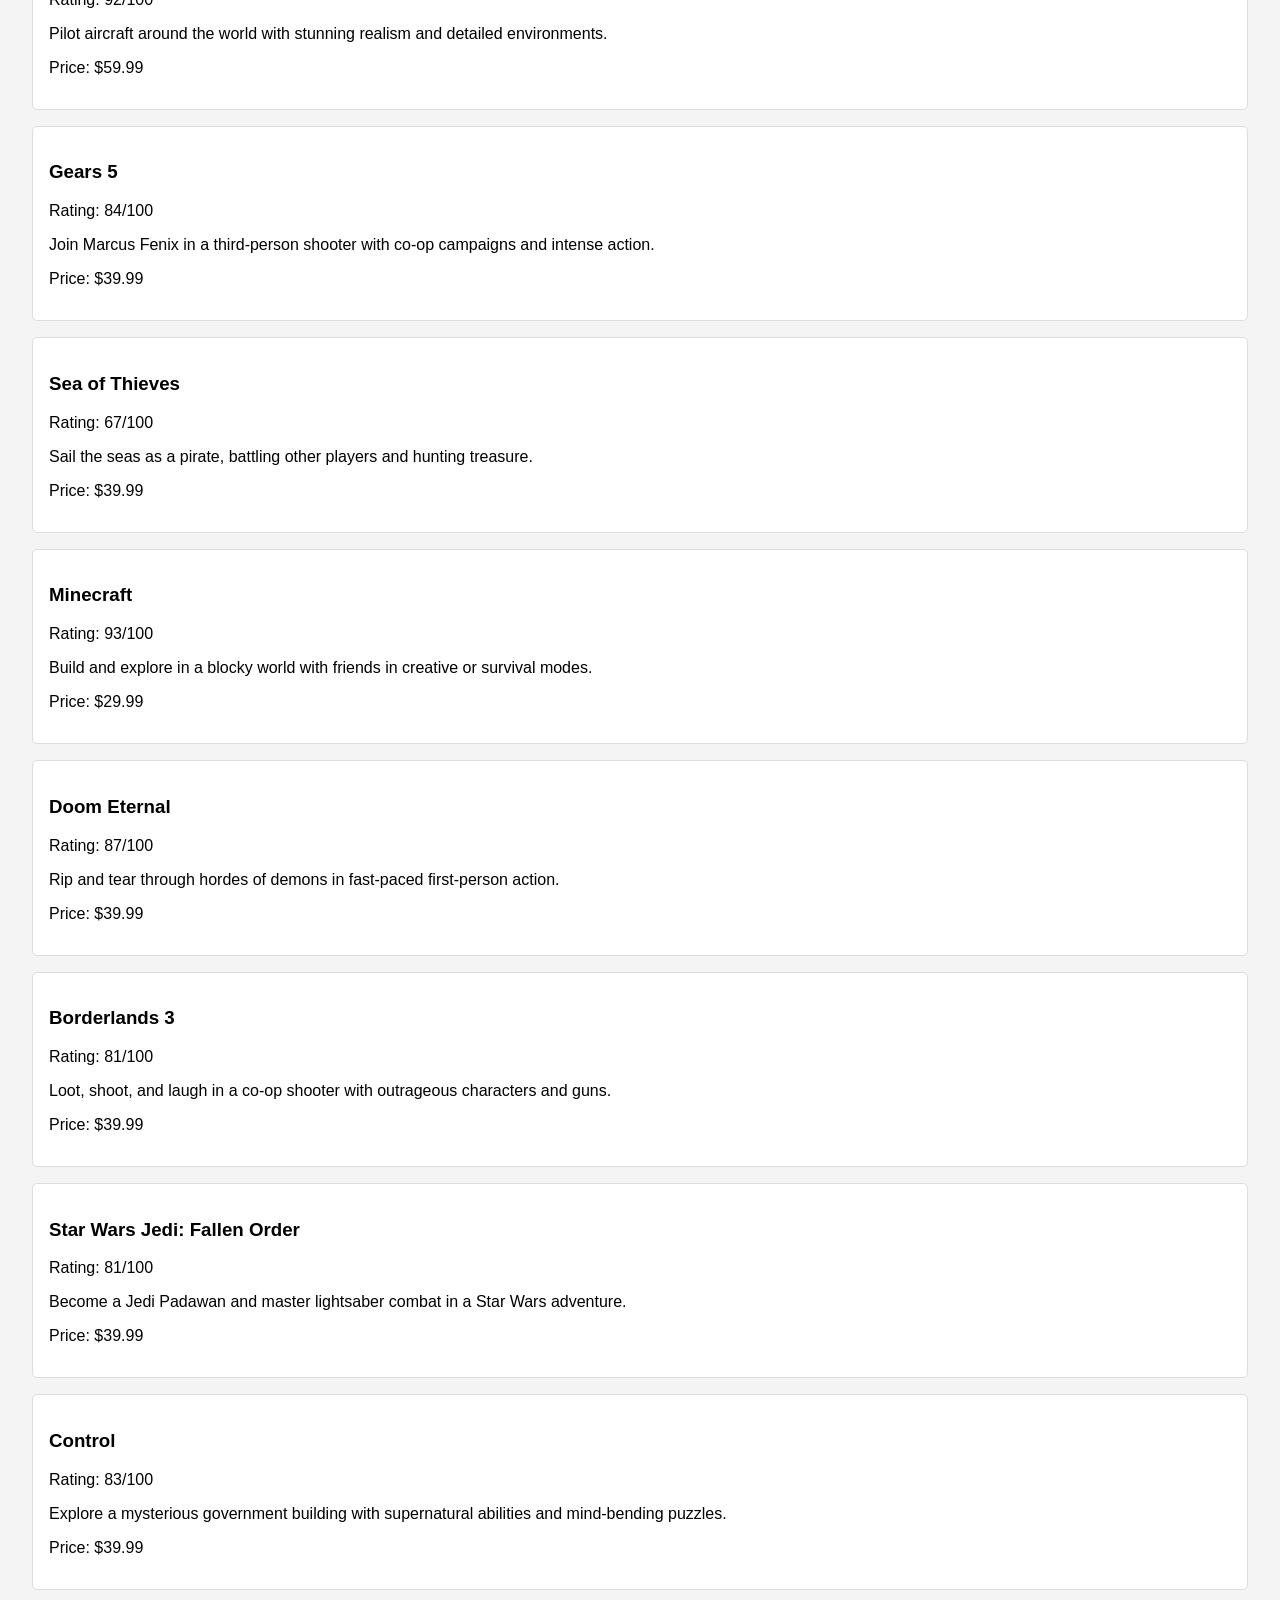
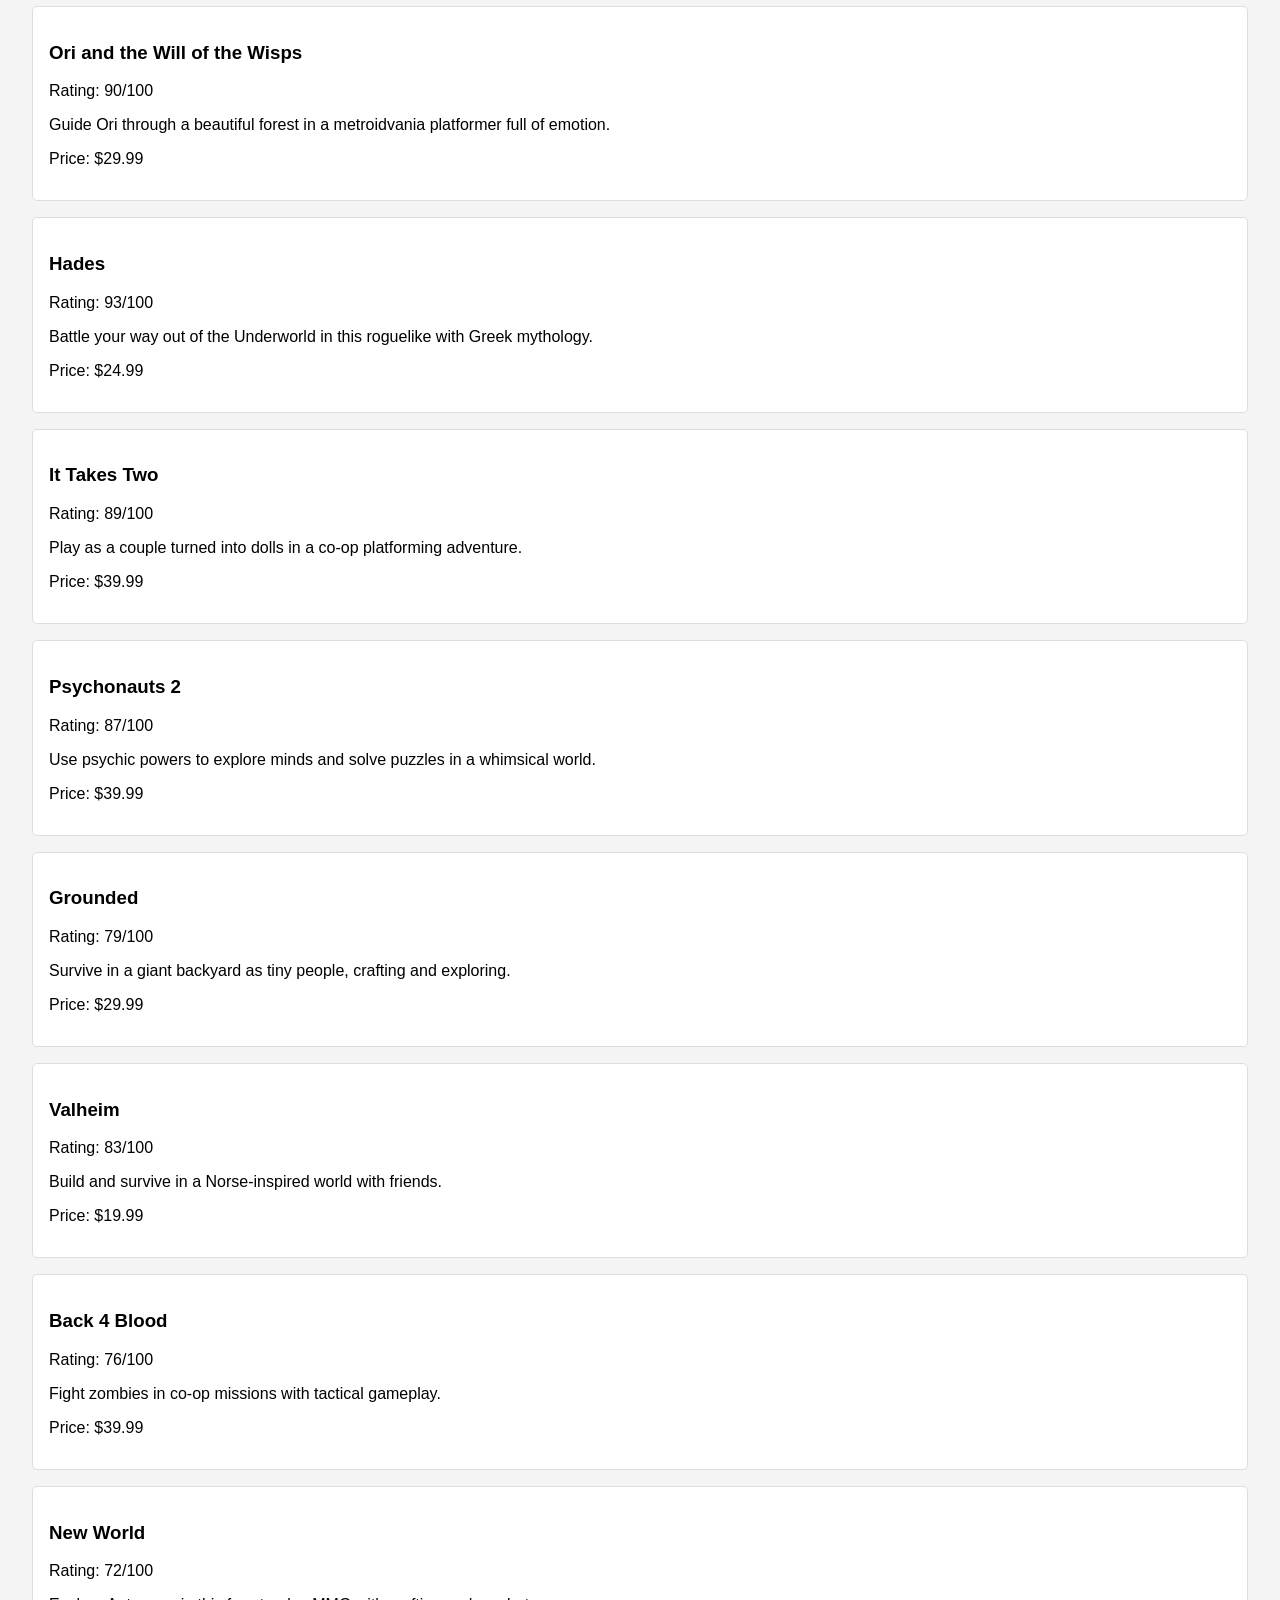
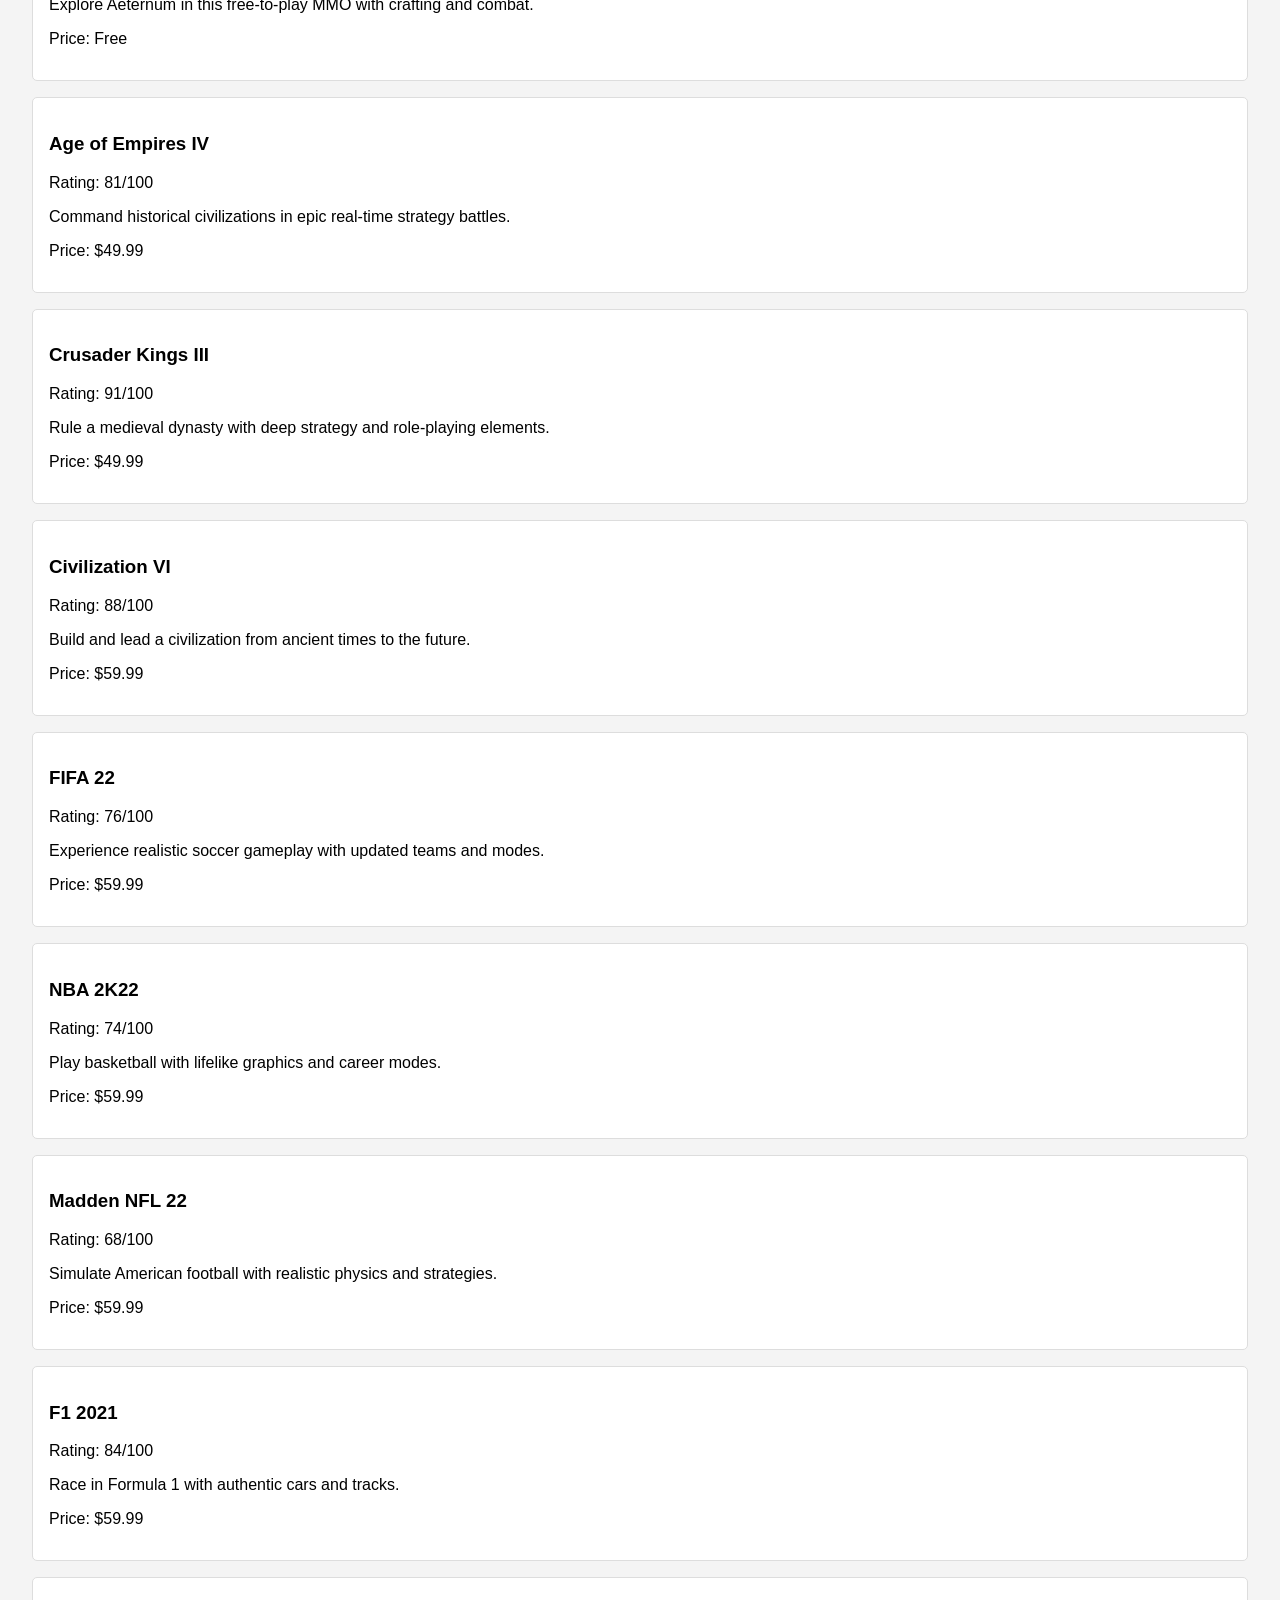
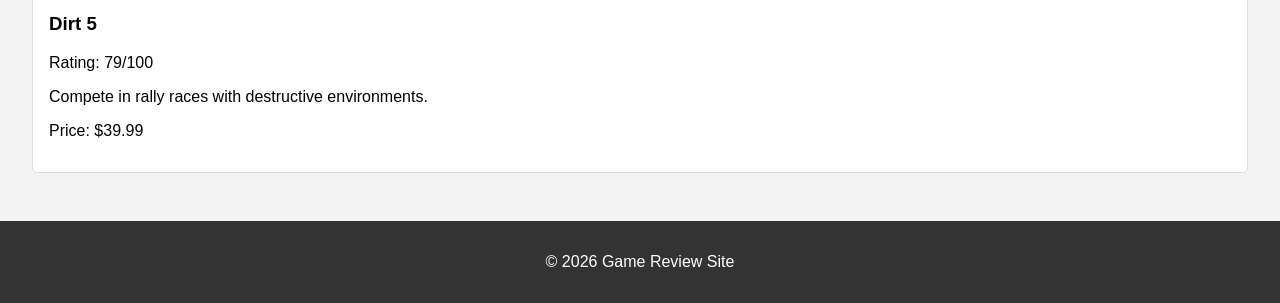
<file: xboxseriesxs.html>
﻿<!DOCTYPE html>
<html lang="en">
<head>
    <meta charset="UTF-8">
    <meta name="viewport" content="width=device-width, initial-scale=1.0">
    <title>Xbox Series X/S Reviews - Game Review Site</title>
    <link rel="stylesheet" href="style.css">
</head>
<body>
    <header>
        <h1>Xbox Series X/S Game Reviews</h1>
        <nav>
            <ul>
                <li><a href="index.html">Home</a></li>
                <li><a href="reviews.html">All Reviews</a></li>
                <li><a href="about.html">About</a></li>
            </ul>
        </nav>
    </header>
    <main>
        <h2>Reviews for Xbox Series X/S</h2>
<div class="review-card">
<h3>Halo Infinite</h3>
<p>Rating: 87/100</p>
<p>Master Chief returns in an epic sci-fi adventure with open-world exploration and intense multiplayer battles.</p>
<p>Price: $59.99</p>
</div>
<div class="review-card">
<h3>Forza Horizon 5</h3>
<p>Rating: 92/100</p>
<p>Experience the thrill of racing through stunning Mexican landscapes with customizable cars and dynamic weather.</p>
<p>Price: $59.99</p>
</div>
<div class="review-card">
<h3>Resident Evil Village</h3>
<p>Rating: 84/100</p>
<p>Ethan Winters fights for survival against terrifying creatures in a gothic horror setting.</p>
<p>Price: $39.99</p>
</div>
<div class="review-card">
<h3>Assassin's Creed Valhalla</h3>
<p>Rating: 83/100</p>
<p>Lead Viking raids in a vast open world set in the Dark Ages of England.</p>
<p>Price: $59.99</p>
</div>
<div class="review-card">
<h3>Cyberpunk 2077</h3>
<p>Rating: 86/100</p>
<p>Navigate a dystopian future as a mercenary in Night City, making choices that shape the story.</p>
<p>Price: $59.99</p>
</div>
<div class="review-card">
<h3>The Elder Scrolls V: Skyrim Anniversary Edition</h3>
<p>Rating: 94/100</p>
<p>Embark on an epic fantasy adventure with dragons, magic, and endless exploration.</p>
<p>Price: $39.99</p>
</div>
<div class="review-card">
<h3>Microsoft Flight Simulator</h3>
<p>Rating: 92/100</p>
<p>Pilot aircraft around the world with stunning realism and detailed environments.</p>
<p>Price: $59.99</p>
</div>
<div class="review-card">
<h3>Gears 5</h3>
<p>Rating: 84/100</p>
<p>Join Marcus Fenix in a third-person shooter with co-op campaigns and intense action.</p>
<p>Price: $39.99</p>
</div>
<div class="review-card">
<h3>Sea of Thieves</h3>
<p>Rating: 67/100</p>
<p>Sail the seas as a pirate, battling other players and hunting treasure.</p>
<p>Price: $39.99</p>
</div>
<div class="review-card">
<h3>Minecraft</h3>
<p>Rating: 93/100</p>
<p>Build and explore in a blocky world with friends in creative or survival modes.</p>
<p>Price: $29.99</p>
</div>
<div class="review-card">
<h3>Doom Eternal</h3>
<p>Rating: 87/100</p>
<p>Rip and tear through hordes of demons in fast-paced first-person action.</p>
<p>Price: $39.99</p>
</div>
<div class="review-card">
<h3>Borderlands 3</h3>
<p>Rating: 81/100</p>
<p>Loot, shoot, and laugh in a co-op shooter with outrageous characters and guns.</p>
<p>Price: $39.99</p>
</div>
<div class="review-card">
<h3>Star Wars Jedi: Fallen Order</h3>
<p>Rating: 81/100</p>
<p>Become a Jedi Padawan and master lightsaber combat in a Star Wars adventure.</p>
<p>Price: $39.99</p>
</div>
<div class="review-card">
<h3>Control</h3>
<p>Rating: 83/100</p>
<p>Explore a mysterious government building with supernatural abilities and mind-bending puzzles.</p>
<p>Price: $39.99</p>
</div>
<div class="review-card">
<h3>Ori and the Will of the Wisps</h3>
<p>Rating: 90/100</p>
<p>Guide Ori through a beautiful forest in a metroidvania platformer full of emotion.</p>
<p>Price: $29.99</p>
</div>
<div class="review-card">
<h3>Hades</h3>
<p>Rating: 93/100</p>
<p>Battle your way out of the Underworld in this roguelike with Greek mythology.</p>
<p>Price: $24.99</p>
</div>
<div class="review-card">
<h3>It Takes Two</h3>
<p>Rating: 89/100</p>
<p>Play as a couple turned into dolls in a co-op platforming adventure.</p>
<p>Price: $39.99</p>
</div>
<div class="review-card">
<h3>Psychonauts 2</h3>
<p>Rating: 87/100</p>
<p>Use psychic powers to explore minds and solve puzzles in a whimsical world.</p>
<p>Price: $39.99</p>
</div>
<div class="review-card">
<h3>Grounded</h3>
<p>Rating: 79/100</p>
<p>Survive in a giant backyard as tiny people, crafting and exploring.</p>
<p>Price: $29.99</p>
</div>
<div class="review-card">
<h3>Valheim</h3>
<p>Rating: 83/100</p>
<p>Build and survive in a Norse-inspired world with friends.</p>
<p>Price: $19.99</p>
</div>
<div class="review-card">
<h3>Back 4 Blood</h3>
<p>Rating: 76/100</p>
<p>Fight zombies in co-op missions with tactical gameplay.</p>
<p>Price: $39.99</p>
</div>
<div class="review-card">
<h3>New World</h3>
<p>Rating: 72/100</p>
<p>Explore Aeternum in this free-to-play MMO with crafting and combat.</p>
<p>Price: Free</p>
</div>
<div class="review-card">
<h3>Age of Empires IV</h3>
<p>Rating: 81/100</p>
<p>Command historical civilizations in epic real-time strategy battles.</p>
<p>Price: $49.99</p>
</div>
<div class="review-card">
<h3>Crusader Kings III</h3>
<p>Rating: 91/100</p>
<p>Rule a medieval dynasty with deep strategy and role-playing elements.</p>
<p>Price: $49.99</p>
</div>
<div class="review-card">
<h3>Civilization VI</h3>
<p>Rating: 88/100</p>
<p>Build and lead a civilization from ancient times to the future.</p>
<p>Price: $59.99</p>
</div>
<div class="review-card">
<h3>FIFA 22</h3>
<p>Rating: 76/100</p>
<p>Experience realistic soccer gameplay with updated teams and modes.</p>
<p>Price: $59.99</p>
</div>
<div class="review-card">
<h3>NBA 2K22</h3>
<p>Rating: 74/100</p>
<p>Play basketball with lifelike graphics and career modes.</p>
<p>Price: $59.99</p>
</div>
<div class="review-card">
<h3>Madden NFL 22</h3>
<p>Rating: 68/100</p>
<p>Simulate American football with realistic physics and strategies.</p>
<p>Price: $59.99</p>
</div>
<div class="review-card">
<h3>F1 2021</h3>
<p>Rating: 84/100</p>
<p>Race in Formula 1 with authentic cars and tracks.</p>
<p>Price: $59.99</p>
</div>
<div class="review-card">
<h3>Dirt 5</h3>
<p>Rating: 79/100</p>
<p>Compete in rally races with destructive environments.</p>
<p>Price: $39.99</p>
</div>
    </main>
    <footer>
        <p>&copy; 2026 Game Review Site</p>
    </footer>
    <script src="script.js"></script>
</body>
</html>
</file>
<file: style.css>
body {
    font-family: Arial, sans-serif;
    margin: 0;
    padding: 0;
    background-color: #f4f4f4;
}

header {
    background-color: #333;
    color: white;
    padding: 1rem;
    text-align: center;
}

nav ul {
    list-style: none;
    padding: 0;
}

nav ul li {
    display: inline;
    margin: 0 1rem;
}

nav a {
    color: white;
    text-decoration: none;
}

main {
    padding: 2rem;
}

#hero {
    background-color: #007bff;
    color: white;
    text-align: center;
    padding: 2rem;
    margin-bottom: 2rem;
}

.review-card {
    background: white;
    border: 1px solid #ddd;
    padding: 1rem;
    margin: 1rem 0;
    border-radius: 5px;
}

footer {
    text-align: center;
    padding: 1rem;
    background-color: #333;
    color: white;
}
</file>
